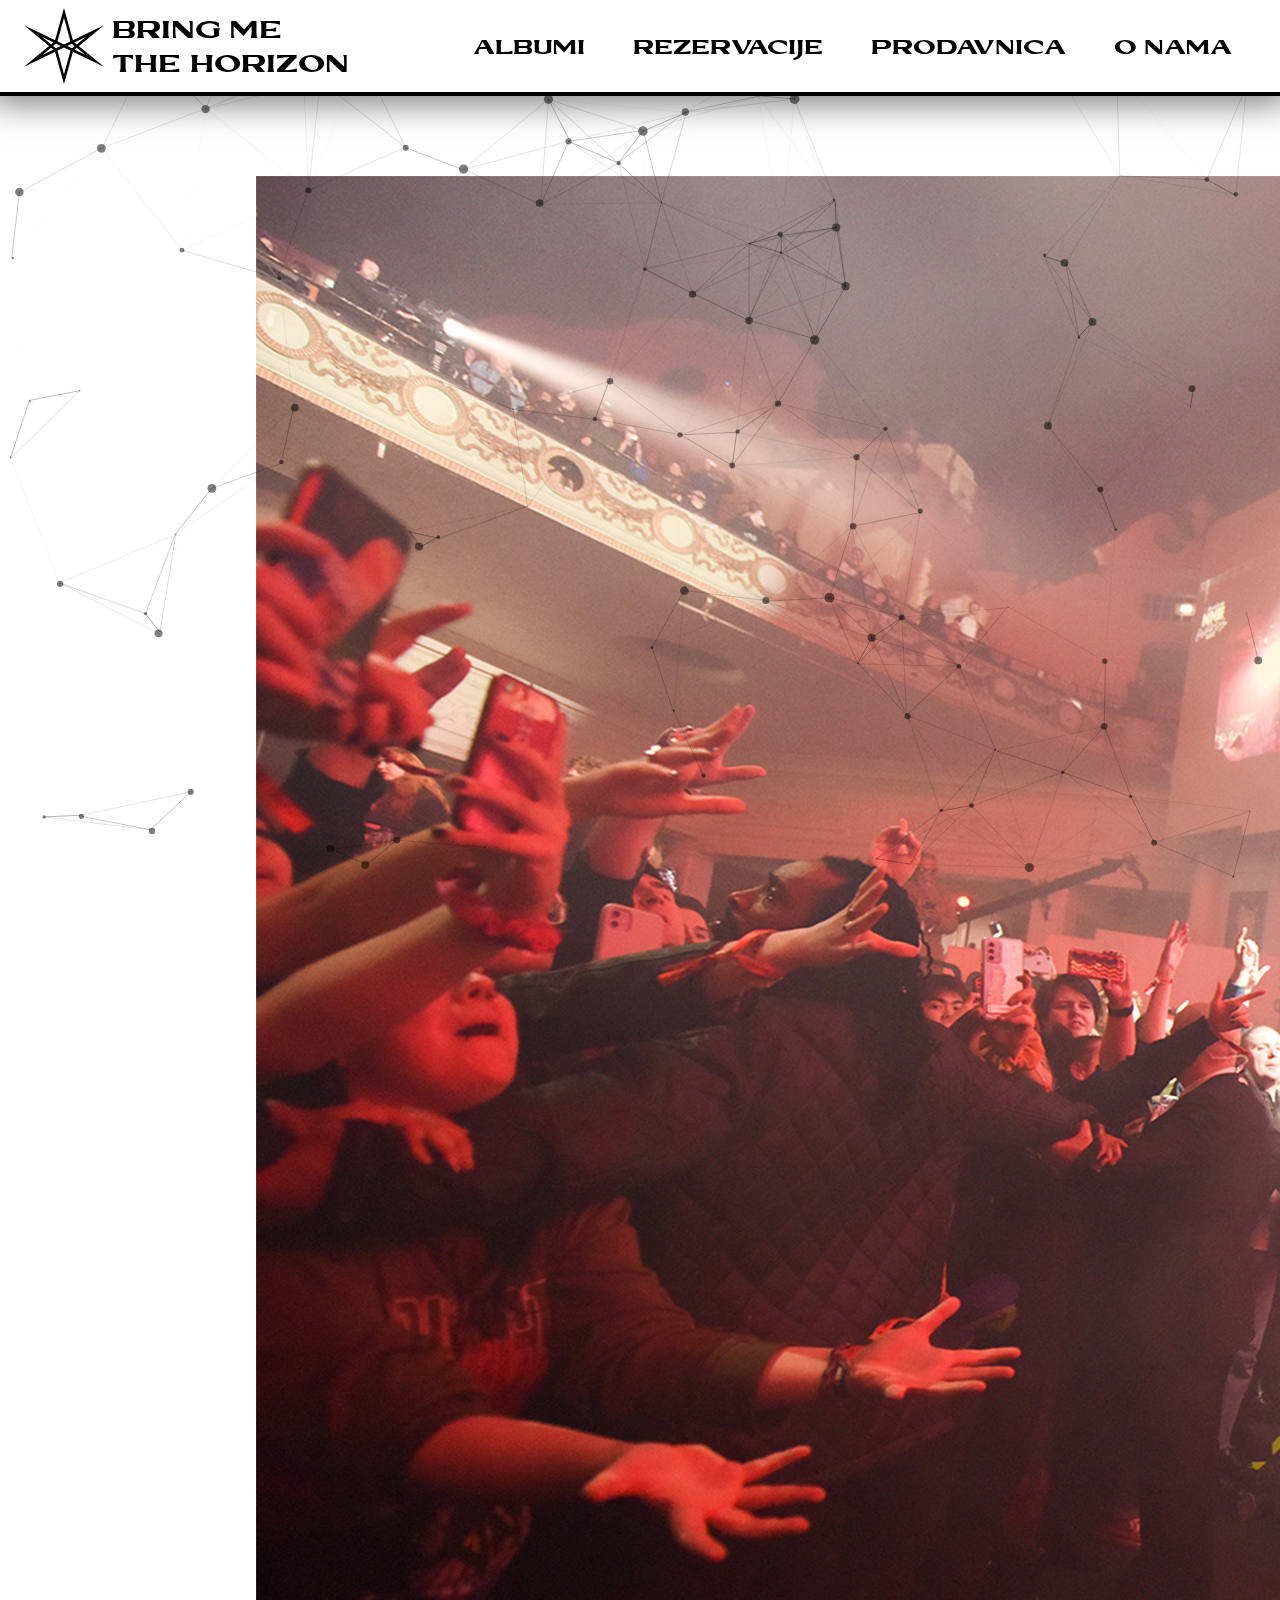
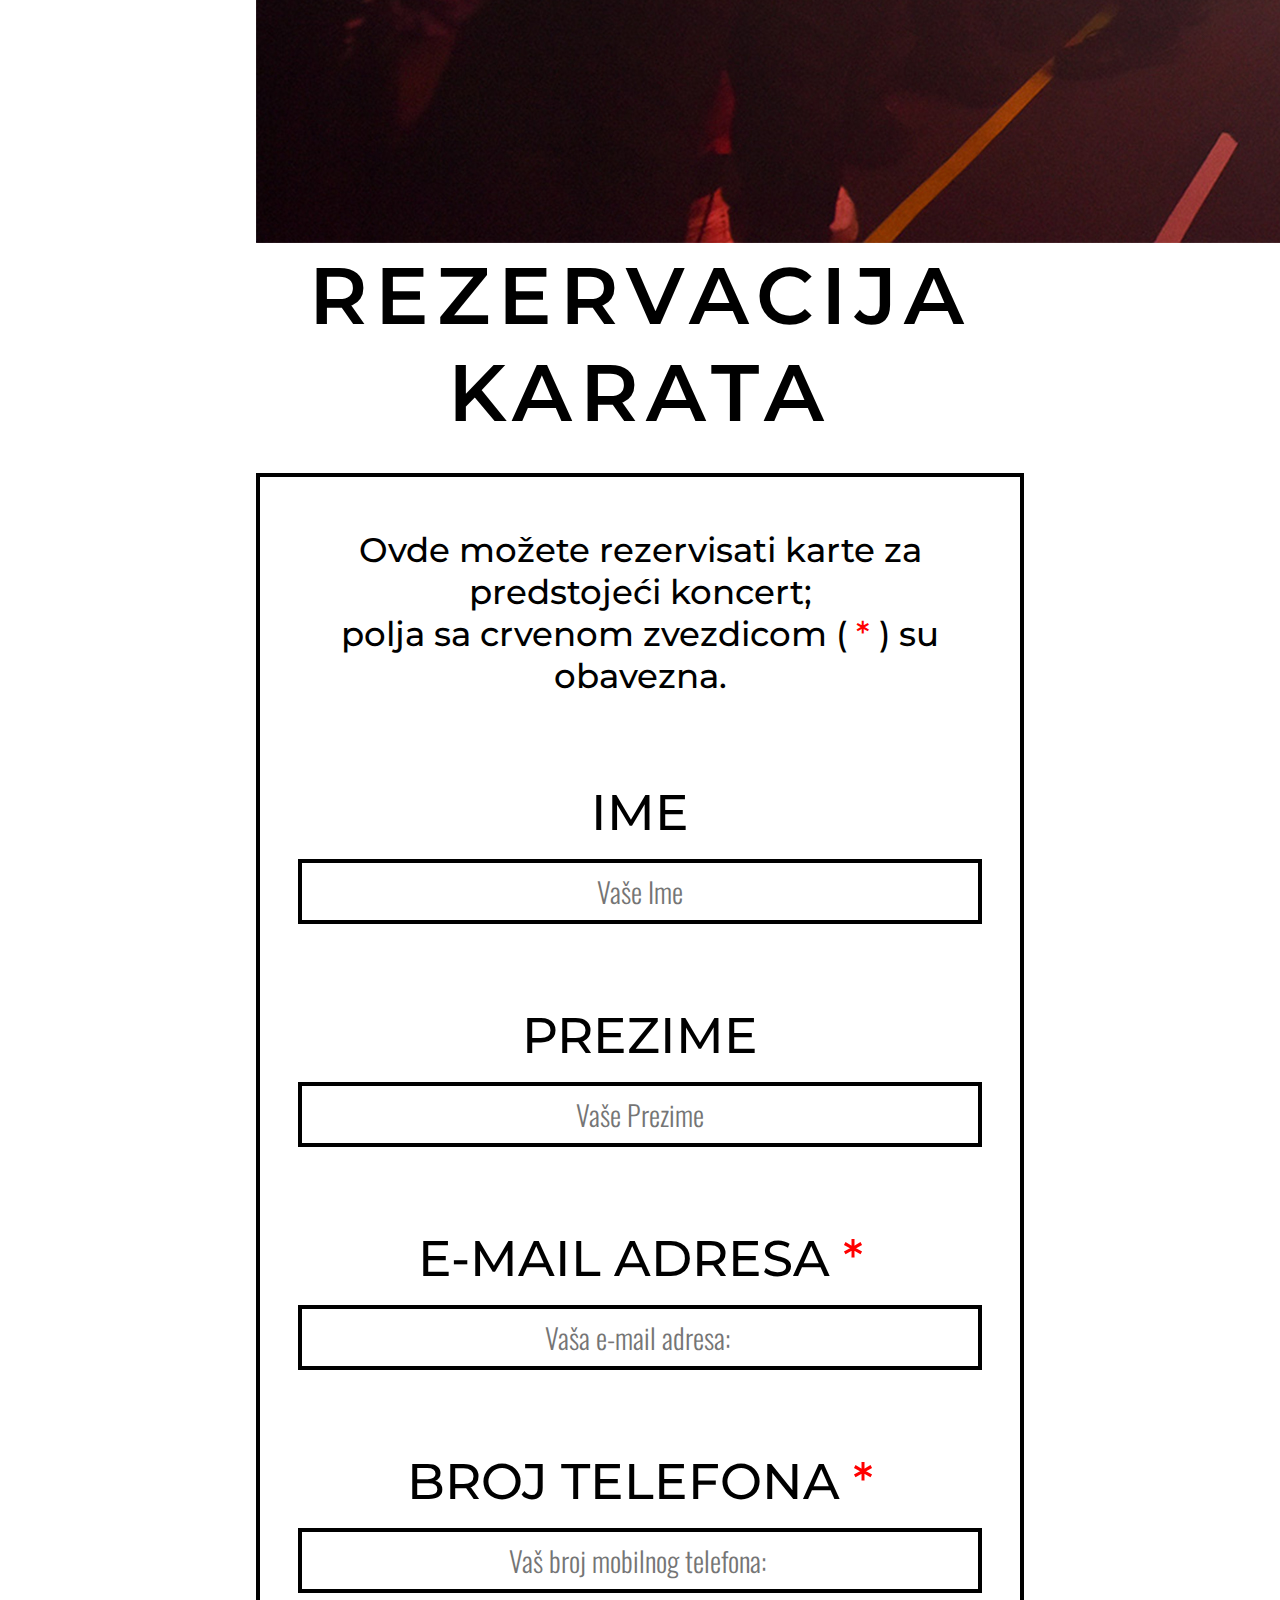
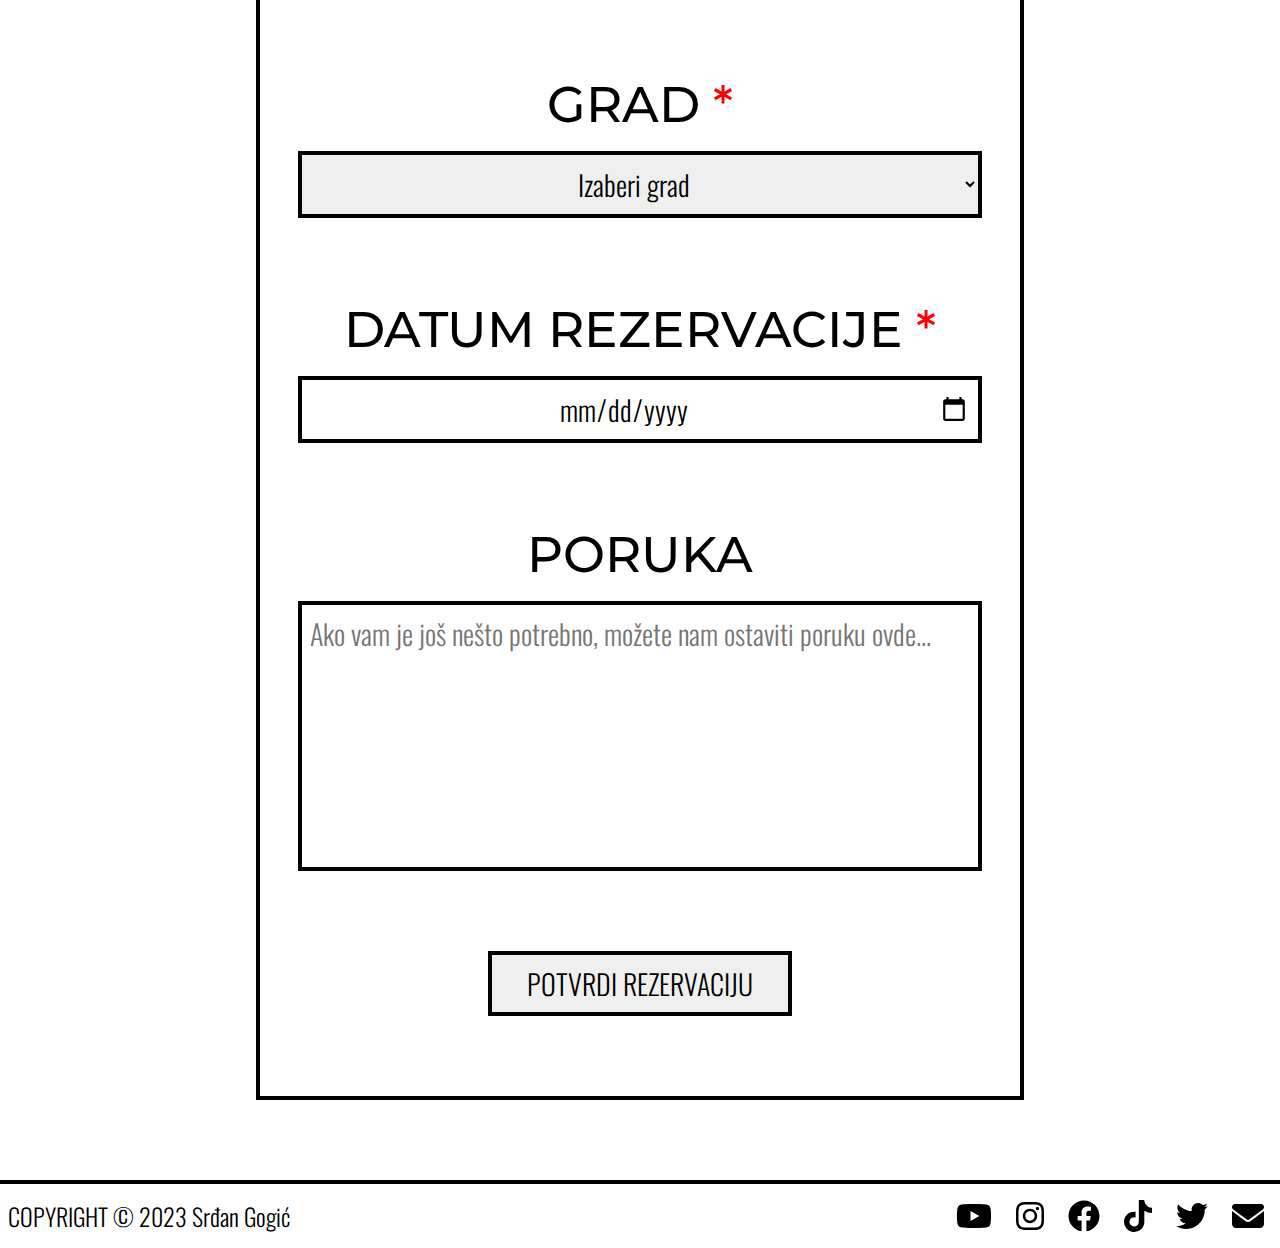
<file: backup/rezervacije.html>
<!DOCTYPE html>
<html lang="sr">
<head>
    <meta charset="UTF-8">
    <meta http-equiv="X-UA-Compatible" content="IE=edge">
    <meta name="viewport" content="width=device-width, initial-scale=1.0">
    <link rel="icon" href="../Slike/Ikonica.svg">
    <link rel="stylesheet" href="../Stilovi/stil.css">
    <link rel="preconnect" href="https://fonts.googleapis.com"><link rel="preconnect" href="https://fonts.gstatic.com" crossorigin><link href="https://fonts.googleapis.com/css2?family=Montserrat:wght@500&family=Oswald:wght@300&display=swap" rel="stylesheet">

    <link rel="stylesheet" href="../Stilovi/stil-rezervacije.css">
    <title>BMTH</title>
</head>
<body>
    <div class="idiDole">
    <div id="particles-js"></div>
    <header>
        <nav>
            <a class="nav-logo" href="../index.html">
                <svg id="logo" xmlns="http://www.w3.org/2000/svg" viewBox="0 0 909.85 865.54"><polyline points="454.79 432.77 104.79 601.92 362.95 388.08 454.79 56.26 546.63 388.38 804.79 601.92 454.79 432.77" style="fill:none;stroke:#000;stroke-miterlimit:10;stroke-width:30px"/><polyline points="454.79 432.77 104.79 263.61 362.95 477.4 454.79 809.28 546.63 477.15 804.79 263.61 454.79 432.77" style="fill:none;stroke:#000;stroke-miterlimit:10;stroke-width:30px"/></svg>
                <span>BRING ME THE HORIZON</span>
            </a>
            <ul class="nav-menu">
                <li class="nav-item">
                    <a href="albumi.html" class="nav-link highlight">ALBUMI</a>
                </li>
                <li class="nav-item">
                    <a href="rezervacije.html" class="nav-link highlight">REZERVACIJE</a>
                </li>
                <li class="nav-item">
                    <a href="prodavnica.html" class="nav-link highlight">PRODAVNICA</a>
                </li>
                <li class="nav-item">
                    <a href="oNama.html" class="nav-link highlight">O NAMA</a>
                </li>
            </ul>
            <div class="hamburger">
                <span class="bar"></span>
                <span class="bar"></span>
                <span class="bar"></span>
            </div>
        </nav>
    </header>
    <main>
        <section>
            <div class="section-gallery">
                <div class="gallery">
                    <img src="../Slike/BMTH_CONCERT_1.jpg" alt="Slika koncerta">
                </div>
            </div>
            <div class="section-form">    
                <h2>REZERVACIJA <br>KARATA</h2>
                <form>
                <h3>Ovde možete rezervisati karte za predstojeći koncert; <br>polja sa crvenom zvezdicom (<span> * </span>) su obavezna. </h3>
                <label for="ime" id="selektujME">Ime</label>
                <input name="ime" id="ime" type="text" placeholder="Vaše Ime">

                <label for="prezime">Prezime</label>
                <input name="prezime" id="prezime" type="text" placeholder="Vaše Prezime">

                <label for="email-adresa">e-mail adresa <span>*</span></label>
                <input name="email-adresa" id="email-adresa" type="email" placeholder="Vaša e-mail adresa: " required>

                <label for="telefon">Broj telefona <span>*</span></label>
                <input name="telefon" id="telefon" type="tel" placeholder="Vaš broj mobilnog telefona: " required>

                <label for="grad">Grad <span>*</span></label>
                <select name="grad" id="grad" required>
                    <option value="">Izaberi grad</option>
                    <option value="ns">Novi Sad</option>
                    <option value="su">Subotica</option>
                    <option value="bg">Beograd</option>
                </select>

                <label for="datum">Datum rezervacije <span>*</span></label>
                <input name="datum" id="datum" type="date" min="2023-07-06" max="2023-07-09" required>

                <label for="poruka">Poruka</label>
                <textarea name="poruka" id="poruka" rows="6" placeholder="Ako vam je još nešto potrebno, možete nam ostaviti poruku ovde..."></textarea>

                <input type="submit" value="Potvrdi rezervaciju">
                </form>
            </div>
        </section>
    </main>
    <footer>
        <ul class="foot-list">
            <li class="foot-item">
                <span>COPYRIGHT &#169; 2023 Srđan Gogić</span>
            </li>
            <li class="foot-item">
                <a href="https://www.youtube.com/channel/UCAayZDDj3uom0QpSJiwLoUw" target="_blank"><svg xmlns="http://www.w3.org/2000/svg" viewBox="0 0 576 512"><!--! Font Awesome Pro 6.2.1 by @fontawesome - https://fontawesome.com License - https://fontawesome.com/license (Commercial License) Copyright 2022 Fonticons, Inc. --><path d="M549.655 124.083c-6.281-23.65-24.787-42.276-48.284-48.597C458.781 64 288 64 288 64S117.22 64 74.629 75.486c-23.497 6.322-42.003 24.947-48.284 48.597-11.412 42.867-11.412 132.305-11.412 132.305s0 89.438 11.412 132.305c6.281 23.65 24.787 41.5 48.284 47.821C117.22 448 288 448 288 448s170.78 0 213.371-11.486c23.497-6.321 42.003-24.171 48.284-47.821 11.412-42.867 11.412-132.305 11.412-132.305s0-89.438-11.412-132.305zm-317.51 213.508V175.185l142.739 81.205-142.739 81.201z"/></svg></a>
            </li>
            <li class="foot-item">
                <a href="https://www.instagram.com/bringmethehorizon/" target="_blank"><svg xmlns="http://www.w3.org/2000/svg" viewBox="0 0 448 512"><!--! Font Awesome Pro 6.2.1 by @fontawesome - https://fontawesome.com License - https://fontawesome.com/license (Commercial License) Copyright 2022 Fonticons, Inc. --><path d="M224.1 141c-63.6 0-114.9 51.3-114.9 114.9s51.3 114.9 114.9 114.9S339 319.5 339 255.9 287.7 141 224.1 141zm0 189.6c-41.1 0-74.7-33.5-74.7-74.7s33.5-74.7 74.7-74.7 74.7 33.5 74.7 74.7-33.6 74.7-74.7 74.7zm146.4-194.3c0 14.9-12 26.8-26.8 26.8-14.9 0-26.8-12-26.8-26.8s12-26.8 26.8-26.8 26.8 12 26.8 26.8zm76.1 27.2c-1.7-35.9-9.9-67.7-36.2-93.9-26.2-26.2-58-34.4-93.9-36.2-37-2.1-147.9-2.1-184.9 0-35.8 1.7-67.6 9.9-93.9 36.1s-34.4 58-36.2 93.9c-2.1 37-2.1 147.9 0 184.9 1.7 35.9 9.9 67.7 36.2 93.9s58 34.4 93.9 36.2c37 2.1 147.9 2.1 184.9 0 35.9-1.7 67.7-9.9 93.9-36.2 26.2-26.2 34.4-58 36.2-93.9 2.1-37 2.1-147.8 0-184.8zM398.8 388c-7.8 19.6-22.9 34.7-42.6 42.6-29.5 11.7-99.5 9-132.1 9s-102.7 2.6-132.1-9c-19.6-7.8-34.7-22.9-42.6-42.6-11.7-29.5-9-99.5-9-132.1s-2.6-102.7 9-132.1c7.8-19.6 22.9-34.7 42.6-42.6 29.5-11.7 99.5-9 132.1-9s102.7-2.6 132.1 9c19.6 7.8 34.7 22.9 42.6 42.6 11.7 29.5 9 99.5 9 132.1s2.7 102.7-9 132.1z"/></svg></a>
            </li>
            <li class="foot-item">
                <a href="https://www.facebook.com/bmthofficial/" target="_blank"><svg xmlns="http://www.w3.org/2000/svg" viewBox="0 0 512 512"><!--! Font Awesome Pro 6.2.1 by @fontawesome - https://fontawesome.com License - https://fontawesome.com/license (Commercial License) Copyright 2022 Fonticons, Inc. --><path d="M504 256C504 119 393 8 256 8S8 119 8 256c0 123.78 90.69 226.38 209.25 245V327.69h-63V256h63v-54.64c0-62.15 37-96.48 93.67-96.48 27.14 0 55.52 4.84 55.52 4.84v61h-31.28c-30.8 0-40.41 19.12-40.41 38.73V256h68.78l-11 71.69h-57.78V501C413.31 482.38 504 379.78 504 256z"/></svg></a>
            </li>
            <li class="foot-item">
                <a href="https://www.tiktok.com/@officialbmth" target="_blank"><svg xmlns="http://www.w3.org/2000/svg" viewBox="0 0 448 512"><!--! Font Awesome Pro 6.2.1 by @fontawesome - https://fontawesome.com License - https://fontawesome.com/license (Commercial License) Copyright 2022 Fonticons, Inc. --><path d="M448,209.91a210.06,210.06,0,0,1-122.77-39.25V349.38A162.55,162.55,0,1,1,185,188.31V278.2a74.62,74.62,0,1,0,52.23,71.18V0l88,0a121.18,121.18,0,0,0,1.86,22.17h0A122.18,122.18,0,0,0,381,102.39a121.43,121.43,0,0,0,67,20.14Z"/></svg></a>
            </li>
            <li class="foot-item">
                <a href="https://twitter.com/bmthofficial" target="_blank"><svg xmlns="http://www.w3.org/2000/svg" viewBox="0 0 512 512"><!--! Font Awesome Pro 6.2.1 by @fontawesome - https://fontawesome.com License - https://fontawesome.com/license (Commercial License) Copyright 2022 Fonticons, Inc. --><path d="M459.37 151.716c.325 4.548.325 9.097.325 13.645 0 138.72-105.583 298.558-298.558 298.558-59.452 0-114.68-17.219-161.137-47.106 8.447.974 16.568 1.299 25.34 1.299 49.055 0 94.213-16.568 130.274-44.832-46.132-.975-84.792-31.188-98.112-72.772 6.498.974 12.995 1.624 19.818 1.624 9.421 0 18.843-1.3 27.614-3.573-48.081-9.747-84.143-51.98-84.143-102.985v-1.299c13.969 7.797 30.214 12.67 47.431 13.319-28.264-18.843-46.781-51.005-46.781-87.391 0-19.492 5.197-37.36 14.294-52.954 51.655 63.675 129.3 105.258 216.365 109.807-1.624-7.797-2.599-15.918-2.599-24.04 0-57.828 46.782-104.934 104.934-104.934 30.213 0 57.502 12.67 76.67 33.137 23.715-4.548 46.456-13.32 66.599-25.34-7.798 24.366-24.366 44.833-46.132 57.827 21.117-2.273 41.584-8.122 60.426-16.243-14.292 20.791-32.161 39.308-52.628 54.253z"/></svg></a>
            </li>
            <li class="foot-item">
                <a href="mailto:paulryan@theagencygroup.com" target="_blank"><svg xmlns="http://www.w3.org/2000/svg" viewBox="0 0 512 512"><!--! Font Awesome Pro 6.2.1 by @fontawesome - https://fontawesome.com License - https://fontawesome.com/license (Commercial License) Copyright 2022 Fonticons, Inc. --><path d="M48 64C21.5 64 0 85.5 0 112c0 15.1 7.1 29.3 19.2 38.4L236.8 313.6c11.4 8.5 27 8.5 38.4 0L492.8 150.4c12.1-9.1 19.2-23.3 19.2-38.4c0-26.5-21.5-48-48-48H48zM0 176V384c0 35.3 28.7 64 64 64H448c35.3 0 64-28.7 64-64V176L294.4 339.2c-22.8 17.1-54 17.1-76.8 0L0 176z"/></svg></a>
            </li>
        </ul>
    </footer>
    <script src="../Skripte/hamburger.js"></script>
    <script src="../Skripte/particles.js"></script>
    <script src="../Skripte/app.js"></script>
    </div>
</body>
</html>
</file>
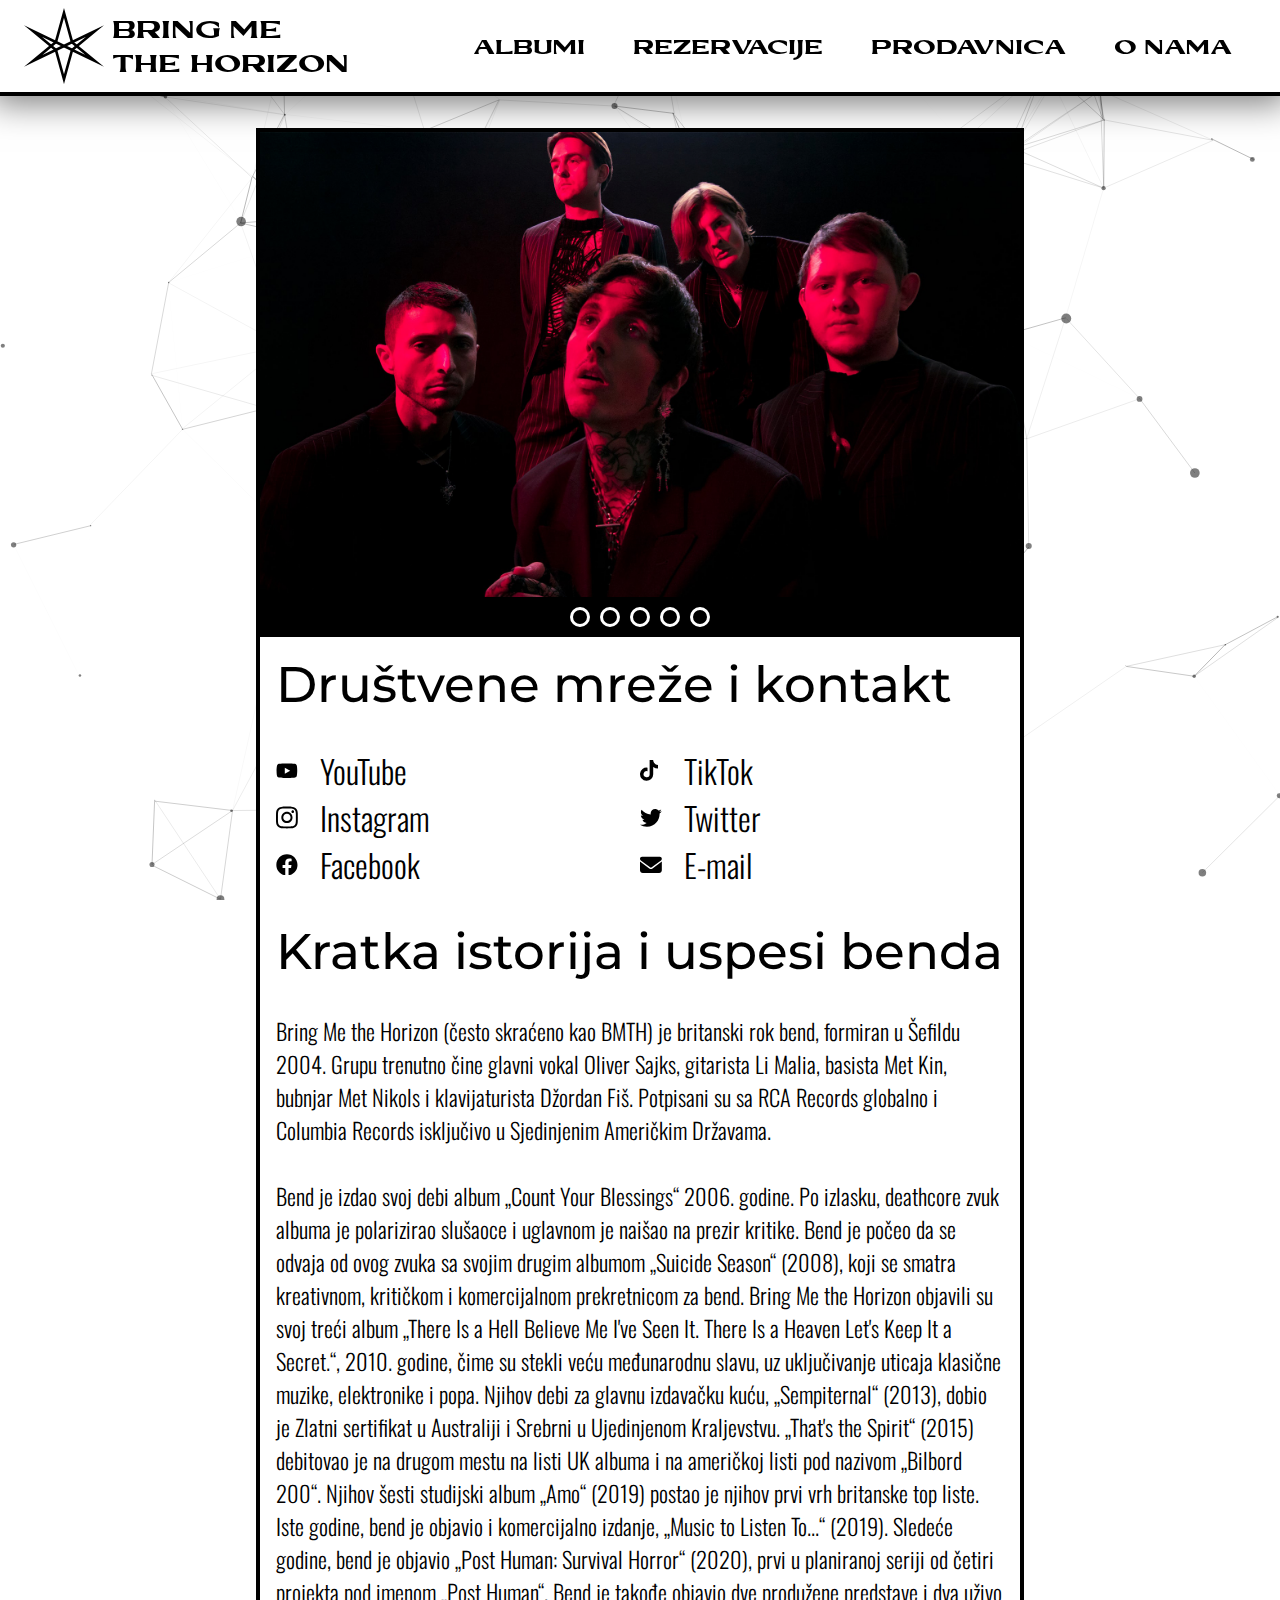
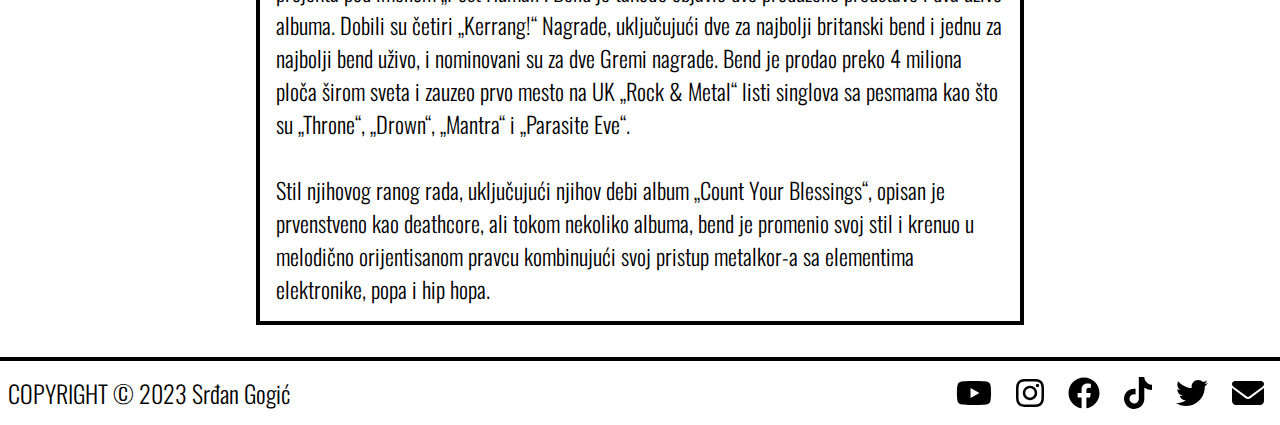
<file: Stranice/oNama.html>
<!DOCTYPE html>
<html lang="sr">
<head>
    <meta charset="UTF-8">
    <meta http-equiv="X-UA-Compatible" content="IE=edge">
    <meta name="viewport" content="width=device-width, initial-scale=1.0">
    <link rel="icon" href="../Slike/Ikonica.svg">
    <link rel="stylesheet" href="../Stilovi/stil.css">
    <link rel="preconnect" href="https://fonts.googleapis.com"><link rel="preconnect" href="https://fonts.gstatic.com" crossorigin><link href="https://fonts.googleapis.com/css2?family=Montserrat:wght@500&family=Oswald:wght@300&display=swap" rel="stylesheet">

    <link rel="stylesheet" href="../Stilovi/stil-oNama.css">
    <title>BMTH</title>
</head>
<body>
    <div class="idiDole">
    <div id="particles-js"></div>
    <header>
        <nav>
            <a class="nav-logo" href="../index.html">
                <svg id="logo" xmlns="http://www.w3.org/2000/svg" viewBox="0 0 909.85 865.54"><polyline points="454.79 432.77 104.79 601.92 362.95 388.08 454.79 56.26 546.63 388.38 804.79 601.92 454.79 432.77" style="fill:none;stroke:#000;stroke-miterlimit:10;stroke-width:30px"/><polyline points="454.79 432.77 104.79 263.61 362.95 477.4 454.79 809.28 546.63 477.15 804.79 263.61 454.79 432.77" style="fill:none;stroke:#000;stroke-miterlimit:10;stroke-width:30px"/></svg>
                <span>BRING ME THE HORIZON</span>
            </a>
            <ul class="nav-menu">
                <li class="nav-item">
                    <a href="albumi.html" class="nav-link highlight">ALBUMI</a>
                </li>
                <li class="nav-item">
                    <a href="rezervacije.html" class="nav-link highlight">REZERVACIJE</a>
                </li>
                <li class="nav-item">
                    <a href="prodavnica.html" class="nav-link highlight">PRODAVNICA</a>
                </li>
                <li class="nav-item">
                    <a href="oNama.html" class="nav-link highlight">O NAMA</a>
                </li>
            </ul>
            <div class="hamburger">
                <span class="bar"></span>
                <span class="bar"></span>
                <span class="bar"></span>
            </div>
        </nav>
    </header>
    <main>
        <section>
            <div class="wrapper-section">
                <div class="wrapper-img">
                    <div class="slider">
                        <div class="images">
                            <input type="radio" name="slide" id="img1" checked>
                            <input type="radio" name="slide" id="img2">
                            <input type="radio" name="slide" id="img3">
                            <input type="radio" name="slide" id="img4">
                            <input type="radio" name="slide" id="img5">
                
                            <img src="../Slike/Slike_za_Slajder/oNama1.jpg" class="m1" alt="img1">
                            <img src="../Slike/Slike_za_Slajder/oNama2.jpg" class="m2" alt="img2">
                            <img src="../Slike/Slike_za_Slajder/oNama3.jpg" class="m3" alt="img3">
                            <img src="../Slike/Slike_za_Slajder/oNama4.jpg" class="m4" alt="img4">
                            <img src="../Slike/Slike_za_Slajder/oNama5.jpg" class="m5" alt="img5">
                        </div>
                        <div class="dots">
                        <label for="img1"></label>
                        <label for="img2"></label>
                        <label for="img3"></label>
                        <label for="img4"></label>
                        <label for="img5"></label>
                        </div>
                    </div>
                </div>
                <div class="wrapper-article">
                    <article>
                        <h3>Društvene mreže i kontakt</h3>

                        <div class="social-wrapper">
                            
                            <div class="ikonice-row-1">
                                <a href="https://www.youtube.com/channel/UCAayZDDj3uom0QpSJiwLoUw" target="_blank" class="kontakt-ikonica"><svg xmlns="http://www.w3.org/2000/svg" viewBox="0 0 576 512"><!--! Font Awesome Pro 6.2.1 by @fontawesome - https://fontawesome.com License - https://fontawesome.com/license (Commercial License) Copyright 2022 Fonticons, Inc. --><path d="M549.655 124.083c-6.281-23.65-24.787-42.276-48.284-48.597C458.781 64 288 64 288 64S117.22 64 74.629 75.486c-23.497 6.322-42.003 24.947-48.284 48.597-11.412 42.867-11.412 132.305-11.412 132.305s0 89.438 11.412 132.305c6.281 23.65 24.787 41.5 48.284 47.821C117.22 448 288 448 288 448s170.78 0 213.371-11.486c23.497-6.321 42.003-24.171 48.284-47.821 11.412-42.867 11.412-132.305 11.412-132.305s0-89.438-11.412-132.305zm-317.51 213.508V175.185l142.739 81.205-142.739 81.201z"/></svg><p>YouTube</p></a>
                            
                                <a href="https://www.instagram.com/bringmethehorizon/" target="_blank" class="kontakt-ikonica"><svg xmlns="http://www.w3.org/2000/svg" viewBox="0 0 448 512"><!--! Font Awesome Pro 6.2.1 by @fontawesome - https://fontawesome.com License - https://fontawesome.com/license (Commercial License) Copyright 2022 Fonticons, Inc. --><path d="M224.1 141c-63.6 0-114.9 51.3-114.9 114.9s51.3 114.9 114.9 114.9S339 319.5 339 255.9 287.7 141 224.1 141zm0 189.6c-41.1 0-74.7-33.5-74.7-74.7s33.5-74.7 74.7-74.7 74.7 33.5 74.7 74.7-33.6 74.7-74.7 74.7zm146.4-194.3c0 14.9-12 26.8-26.8 26.8-14.9 0-26.8-12-26.8-26.8s12-26.8 26.8-26.8 26.8 12 26.8 26.8zm76.1 27.2c-1.7-35.9-9.9-67.7-36.2-93.9-26.2-26.2-58-34.4-93.9-36.2-37-2.1-147.9-2.1-184.9 0-35.8 1.7-67.6 9.9-93.9 36.1s-34.4 58-36.2 93.9c-2.1 37-2.1 147.9 0 184.9 1.7 35.9 9.9 67.7 36.2 93.9s58 34.4 93.9 36.2c37 2.1 147.9 2.1 184.9 0 35.9-1.7 67.7-9.9 93.9-36.2 26.2-26.2 34.4-58 36.2-93.9 2.1-37 2.1-147.8 0-184.8zM398.8 388c-7.8 19.6-22.9 34.7-42.6 42.6-29.5 11.7-99.5 9-132.1 9s-102.7 2.6-132.1-9c-19.6-7.8-34.7-22.9-42.6-42.6-11.7-29.5-9-99.5-9-132.1s-2.6-102.7 9-132.1c7.8-19.6 22.9-34.7 42.6-42.6 29.5-11.7 99.5-9 132.1-9s102.7-2.6 132.1 9c19.6 7.8 34.7 22.9 42.6 42.6 11.7 29.5 9 99.5 9 132.1s2.7 102.7-9 132.1z"/></svg><p>Instagram</p></a>

                                <a href="https://www.facebook.com/bmthofficial/" target="_blank" class="kontakt-ikonica"><svg xmlns="http://www.w3.org/2000/svg" viewBox="0 0 512 512"><!--! Font Awesome Pro 6.2.1 by @fontawesome - https://fontawesome.com License - https://fontawesome.com/license (Commercial License) Copyright 2022 Fonticons, Inc. --><path d="M504 256C504 119 393 8 256 8S8 119 8 256c0 123.78 90.69 226.38 209.25 245V327.69h-63V256h63v-54.64c0-62.15 37-96.48 93.67-96.48 27.14 0 55.52 4.84 55.52 4.84v61h-31.28c-30.8 0-40.41 19.12-40.41 38.73V256h68.78l-11 71.69h-57.78V501C413.31 482.38 504 379.78 504 256z"/></svg><p>Facebook</p></a>
                            </div>

                            <div class="ikonice-row-2">
                                <a href="https://www.tiktok.com/@officialbmth" target="_blank" class="kontakt-ikonica"><svg id="tiktok-ikonica" xmlns="http://www.w3.org/2000/svg" viewBox="0 0 448 512"><!--! Font Awesome Pro 6.2.1 by @fontawesome - https://fontawesome.com License - https://fontawesome.com/license (Commercial License) Copyright 2022 Fonticons, Inc. --><path d="M448,209.91a210.06,210.06,0,0,1-122.77-39.25V349.38A162.55,162.55,0,1,1,185,188.31V278.2a74.62,74.62,0,1,0,52.23,71.18V0l88,0a121.18,121.18,0,0,0,1.86,22.17h0A122.18,122.18,0,0,0,381,102.39a121.43,121.43,0,0,0,67,20.14Z"/></svg><p id="tiktok-teks">TikTok</p></a>

                                <a href="https://twitter.com/bmthofficial" target="_blank" class="kontakt-ikonica"><svg xmlns="http://www.w3.org/2000/svg" viewBox="0 0 512 512"><!--! Font Awesome Pro 6.2.1 by @fontawesome - https://fontawesome.com License - https://fontawesome.com/license (Commercial License) Copyright 2022 Fonticons, Inc. --><path d="M459.37 151.716c.325 4.548.325 9.097.325 13.645 0 138.72-105.583 298.558-298.558 298.558-59.452 0-114.68-17.219-161.137-47.106 8.447.974 16.568 1.299 25.34 1.299 49.055 0 94.213-16.568 130.274-44.832-46.132-.975-84.792-31.188-98.112-72.772 6.498.974 12.995 1.624 19.818 1.624 9.421 0 18.843-1.3 27.614-3.573-48.081-9.747-84.143-51.98-84.143-102.985v-1.299c13.969 7.797 30.214 12.67 47.431 13.319-28.264-18.843-46.781-51.005-46.781-87.391 0-19.492 5.197-37.36 14.294-52.954 51.655 63.675 129.3 105.258 216.365 109.807-1.624-7.797-2.599-15.918-2.599-24.04 0-57.828 46.782-104.934 104.934-104.934 30.213 0 57.502 12.67 76.67 33.137 23.715-4.548 46.456-13.32 66.599-25.34-7.798 24.366-24.366 44.833-46.132 57.827 21.117-2.273 41.584-8.122 60.426-16.243-14.292 20.791-32.161 39.308-52.628 54.253z"/></svg><p>Twitter</p></a>

                                <a href="mailto:paulryan@theagencygroup.com" target="_blank" class="kontakt-ikonica"><svg xmlns="http://www.w3.org/2000/svg" viewBox="0 0 512 512"><!--! Font Awesome Pro 6.2.1 by @fontawesome - https://fontawesome.com License - https://fontawesome.com/license (Commercial License) Copyright 2022 Fonticons, Inc. --><path d="M48 64C21.5 64 0 85.5 0 112c0 15.1 7.1 29.3 19.2 38.4L236.8 313.6c11.4 8.5 27 8.5 38.4 0L492.8 150.4c12.1-9.1 19.2-23.3 19.2-38.4c0-26.5-21.5-48-48-48H48zM0 176V384c0 35.3 28.7 64 64 64H448c35.3 0 64-28.7 64-64V176L294.4 339.2c-22.8 17.1-54 17.1-76.8 0L0 176z"/></svg><p>E-mail</p></a>
                            </div>
                            
                        </div>

                        <h3>Kratka istorija i uspesi benda</h3>
                        <p>
                            Bring Me the Horizon (često skraćeno kao BMTH) je britanski rok bend, formiran u Šefildu 2004. Grupu trenutno čine glavni vokal Oliver Sajks, gitarista Li Malia, basista Met Kin, bubnjar Met Nikols i klavijaturista Džordan Fiš. Potpisani su sa RCA Records globalno i Columbia Records isključivo u Sjedinjenim Američkim Državama. 
                            <br><br>
                            Bend je izdao svoj debi album „Count Your Blessings“ 2006. godine. Po izlasku, deathcore zvuk albuma je polarizirao slušaoce i uglavnom je naišao na prezir kritike. Bend je počeo da se odvaja od ovog zvuka sa svojim drugim albumom „Suicide Season“ (2008), koji se smatra kreativnom, kritičkom i komercijalnom prekretnicom za bend. Bring Me the Horizon objavili su svoj treći album „There Is a Hell Believe Me I've Seen It. There Is a Heaven Let's Keep It a Secret.“, 2010. godine, čime su stekli veću međunarodnu slavu, uz uključivanje uticaja klasične muzike, elektronike i popa. Njihov debi za glavnu izdavačku kuću, „Sempiternal“ (2013), dobio je Zlatni sertifikat u Australiji i Srebrni u Ujedinjenom Kraljevstvu. „That's the Spirit“ (2015) debitovao je na drugom mestu na listi UK albuma i na američkoj listi  pod nazivom „Bilbord 200“. Njihov šesti studijski album „Amo“ (2019) postao je njihov prvi vrh britanske top liste. Iste godine, bend je objavio i komercijalno izdanje, „Music to Listen To...“ (2019). Sledeće godine, bend je objavio „Post Human: Survival Horror“ (2020), prvi u planiranoj seriji od četiri projekta pod imenom „Post Human“. Bend je takođe objavio dve produžene predstave i dva uživo albuma. Dobili su četiri „Kerrang!“ Nagrade, uključujući dve za najbolji britanski bend i jednu za najbolji bend uživo, i nominovani su za dve Gremi nagrade. Bend je prodao preko 4 miliona ploča širom sveta i zauzeo prvo mesto na UK „Rock & Metal“ listi singlova sa pesmama kao što su „Throne“, „Drown“, „Mantra“ i „Parasite Eve“. 
                            <br><br>
                            Stil njihovog ranog rada, uključujući njihov debi album „Count Your Blessings“, opisan je prvenstveno kao deathcore, ali tokom nekoliko albuma, bend je promenio svoj stil i krenuo u melodično orijentisanom pravcu kombinujući svoj pristup metalkor-a sa elementima elektronike, popa i hip hopa.
                        </p>
                    </article>
                </div>
            </div>
        </section>
    </main>
    <footer>
        <ul class="foot-list">
            <li class="foot-item">
                <span>COPYRIGHT &#169; 2023 Srđan Gogić</span>
            </li>
            <li class="foot-item">
                <a href="https://www.youtube.com/channel/UCAayZDDj3uom0QpSJiwLoUw" target="_blank"><svg xmlns="http://www.w3.org/2000/svg" viewBox="0 0 576 512"><!--! Font Awesome Pro 6.2.1 by @fontawesome - https://fontawesome.com License - https://fontawesome.com/license (Commercial License) Copyright 2022 Fonticons, Inc. --><path d="M549.655 124.083c-6.281-23.65-24.787-42.276-48.284-48.597C458.781 64 288 64 288 64S117.22 64 74.629 75.486c-23.497 6.322-42.003 24.947-48.284 48.597-11.412 42.867-11.412 132.305-11.412 132.305s0 89.438 11.412 132.305c6.281 23.65 24.787 41.5 48.284 47.821C117.22 448 288 448 288 448s170.78 0 213.371-11.486c23.497-6.321 42.003-24.171 48.284-47.821 11.412-42.867 11.412-132.305 11.412-132.305s0-89.438-11.412-132.305zm-317.51 213.508V175.185l142.739 81.205-142.739 81.201z"/></svg></a>
            </li>
            <li class="foot-item">
                <a href="https://www.instagram.com/bringmethehorizon/" target="_blank"><svg xmlns="http://www.w3.org/2000/svg" viewBox="0 0 448 512"><!--! Font Awesome Pro 6.2.1 by @fontawesome - https://fontawesome.com License - https://fontawesome.com/license (Commercial License) Copyright 2022 Fonticons, Inc. --><path d="M224.1 141c-63.6 0-114.9 51.3-114.9 114.9s51.3 114.9 114.9 114.9S339 319.5 339 255.9 287.7 141 224.1 141zm0 189.6c-41.1 0-74.7-33.5-74.7-74.7s33.5-74.7 74.7-74.7 74.7 33.5 74.7 74.7-33.6 74.7-74.7 74.7zm146.4-194.3c0 14.9-12 26.8-26.8 26.8-14.9 0-26.8-12-26.8-26.8s12-26.8 26.8-26.8 26.8 12 26.8 26.8zm76.1 27.2c-1.7-35.9-9.9-67.7-36.2-93.9-26.2-26.2-58-34.4-93.9-36.2-37-2.1-147.9-2.1-184.9 0-35.8 1.7-67.6 9.9-93.9 36.1s-34.4 58-36.2 93.9c-2.1 37-2.1 147.9 0 184.9 1.7 35.9 9.9 67.7 36.2 93.9s58 34.4 93.9 36.2c37 2.1 147.9 2.1 184.9 0 35.9-1.7 67.7-9.9 93.9-36.2 26.2-26.2 34.4-58 36.2-93.9 2.1-37 2.1-147.8 0-184.8zM398.8 388c-7.8 19.6-22.9 34.7-42.6 42.6-29.5 11.7-99.5 9-132.1 9s-102.7 2.6-132.1-9c-19.6-7.8-34.7-22.9-42.6-42.6-11.7-29.5-9-99.5-9-132.1s-2.6-102.7 9-132.1c7.8-19.6 22.9-34.7 42.6-42.6 29.5-11.7 99.5-9 132.1-9s102.7-2.6 132.1 9c19.6 7.8 34.7 22.9 42.6 42.6 11.7 29.5 9 99.5 9 132.1s2.7 102.7-9 132.1z"/></svg></a>
            </li>
            <li class="foot-item">
                <a href="https://www.facebook.com/bmthofficial/" target="_blank"><svg xmlns="http://www.w3.org/2000/svg" viewBox="0 0 512 512"><!--! Font Awesome Pro 6.2.1 by @fontawesome - https://fontawesome.com License - https://fontawesome.com/license (Commercial License) Copyright 2022 Fonticons, Inc. --><path d="M504 256C504 119 393 8 256 8S8 119 8 256c0 123.78 90.69 226.38 209.25 245V327.69h-63V256h63v-54.64c0-62.15 37-96.48 93.67-96.48 27.14 0 55.52 4.84 55.52 4.84v61h-31.28c-30.8 0-40.41 19.12-40.41 38.73V256h68.78l-11 71.69h-57.78V501C413.31 482.38 504 379.78 504 256z"/></svg></a>
            </li>
            <li class="foot-item">
                <a href="https://www.tiktok.com/@officialbmth" target="_blank"><svg xmlns="http://www.w3.org/2000/svg" viewBox="0 0 448 512"><!--! Font Awesome Pro 6.2.1 by @fontawesome - https://fontawesome.com License - https://fontawesome.com/license (Commercial License) Copyright 2022 Fonticons, Inc. --><path d="M448,209.91a210.06,210.06,0,0,1-122.77-39.25V349.38A162.55,162.55,0,1,1,185,188.31V278.2a74.62,74.62,0,1,0,52.23,71.18V0l88,0a121.18,121.18,0,0,0,1.86,22.17h0A122.18,122.18,0,0,0,381,102.39a121.43,121.43,0,0,0,67,20.14Z"/></svg></a>
            </li>
            <li class="foot-item">
                <a href="https://twitter.com/bmthofficial" target="_blank"><svg xmlns="http://www.w3.org/2000/svg" viewBox="0 0 512 512"><!--! Font Awesome Pro 6.2.1 by @fontawesome - https://fontawesome.com License - https://fontawesome.com/license (Commercial License) Copyright 2022 Fonticons, Inc. --><path d="M459.37 151.716c.325 4.548.325 9.097.325 13.645 0 138.72-105.583 298.558-298.558 298.558-59.452 0-114.68-17.219-161.137-47.106 8.447.974 16.568 1.299 25.34 1.299 49.055 0 94.213-16.568 130.274-44.832-46.132-.975-84.792-31.188-98.112-72.772 6.498.974 12.995 1.624 19.818 1.624 9.421 0 18.843-1.3 27.614-3.573-48.081-9.747-84.143-51.98-84.143-102.985v-1.299c13.969 7.797 30.214 12.67 47.431 13.319-28.264-18.843-46.781-51.005-46.781-87.391 0-19.492 5.197-37.36 14.294-52.954 51.655 63.675 129.3 105.258 216.365 109.807-1.624-7.797-2.599-15.918-2.599-24.04 0-57.828 46.782-104.934 104.934-104.934 30.213 0 57.502 12.67 76.67 33.137 23.715-4.548 46.456-13.32 66.599-25.34-7.798 24.366-24.366 44.833-46.132 57.827 21.117-2.273 41.584-8.122 60.426-16.243-14.292 20.791-32.161 39.308-52.628 54.253z"/></svg></a>
            </li>
            <li class="foot-item">
                <a href="mailto:paulryan@theagencygroup.com" target="_blank"><svg xmlns="http://www.w3.org/2000/svg" viewBox="0 0 512 512"><!--! Font Awesome Pro 6.2.1 by @fontawesome - https://fontawesome.com License - https://fontawesome.com/license (Commercial License) Copyright 2022 Fonticons, Inc. --><path d="M48 64C21.5 64 0 85.5 0 112c0 15.1 7.1 29.3 19.2 38.4L236.8 313.6c11.4 8.5 27 8.5 38.4 0L492.8 150.4c12.1-9.1 19.2-23.3 19.2-38.4c0-26.5-21.5-48-48-48H48zM0 176V384c0 35.3 28.7 64 64 64H448c35.3 0 64-28.7 64-64V176L294.4 339.2c-22.8 17.1-54 17.1-76.8 0L0 176z"/></svg></a>
            </li>
        </ul>
    </footer>
    <script src="../Skripte/hamburger.js"></script>
    <script src="../Skripte/particles.js"></script>
    <script src="../Skripte/app.js"></script>
    </div>
</body>
</html>
</file>
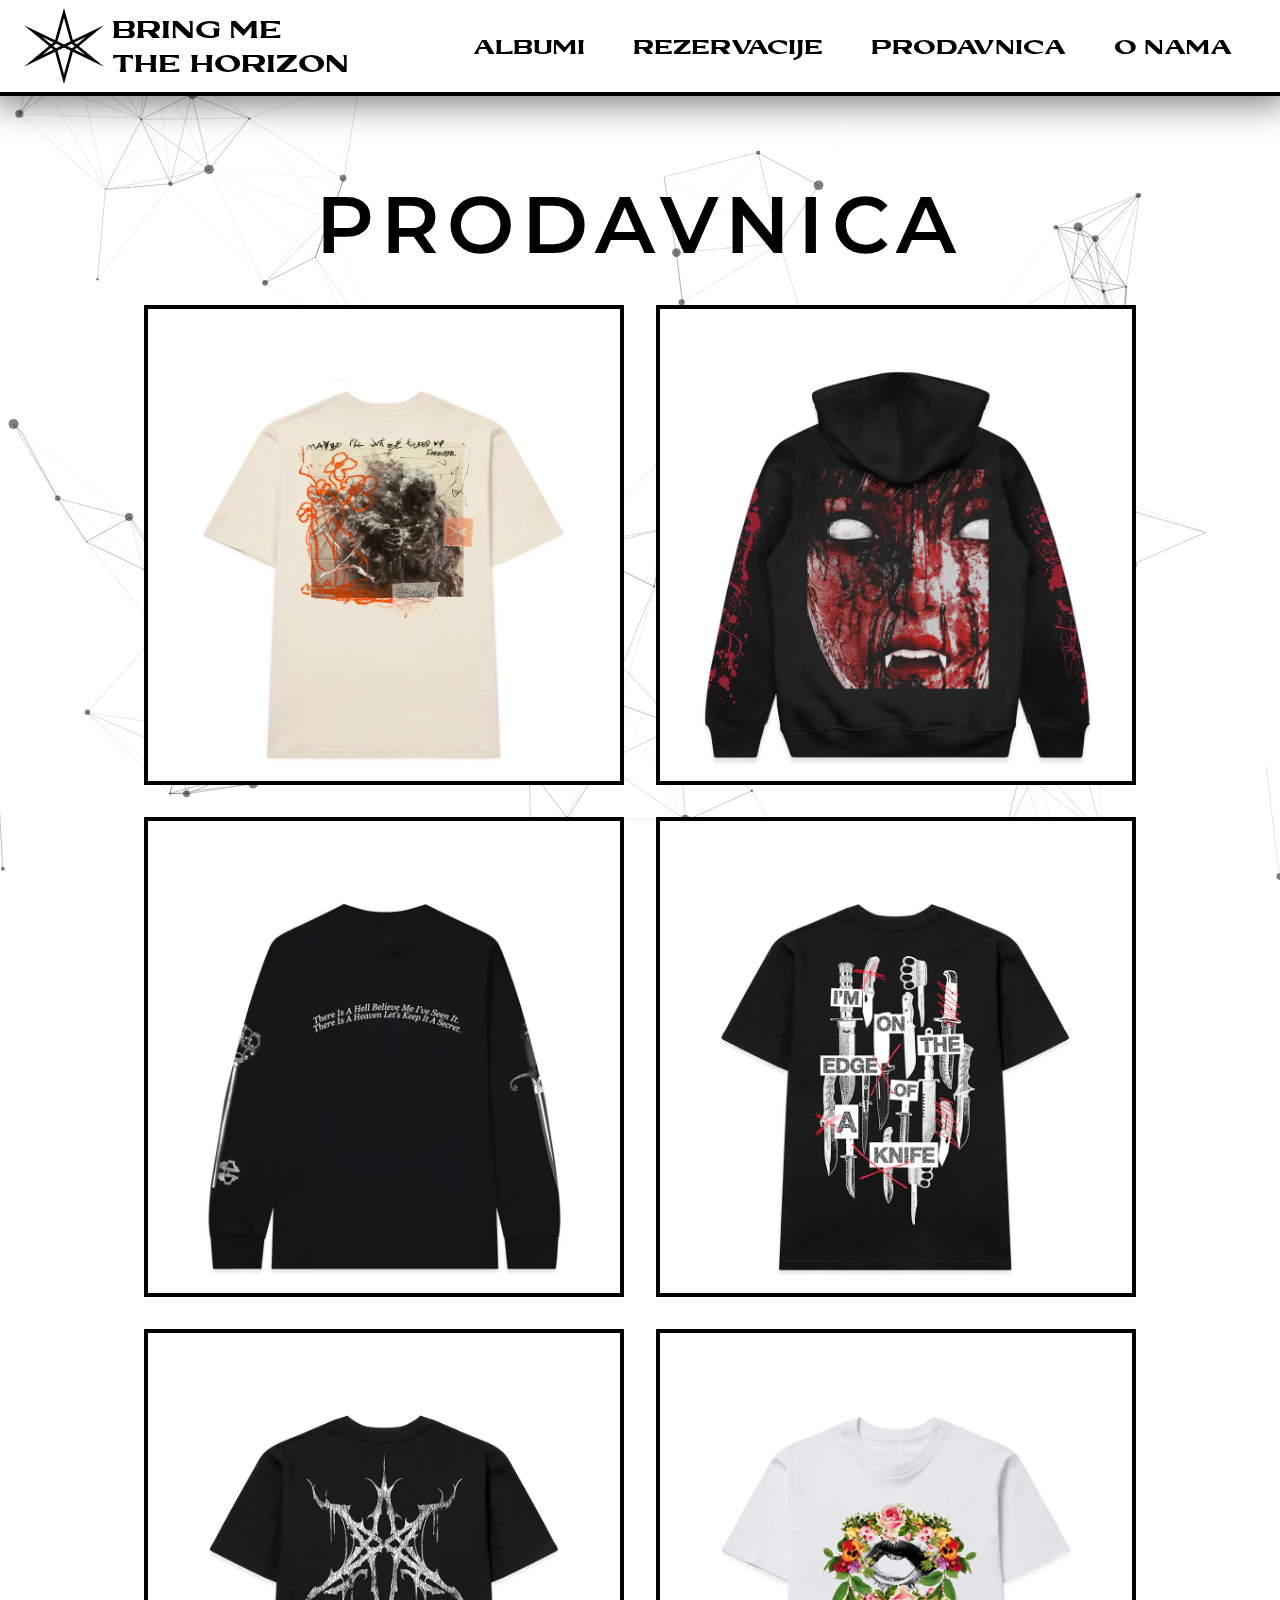
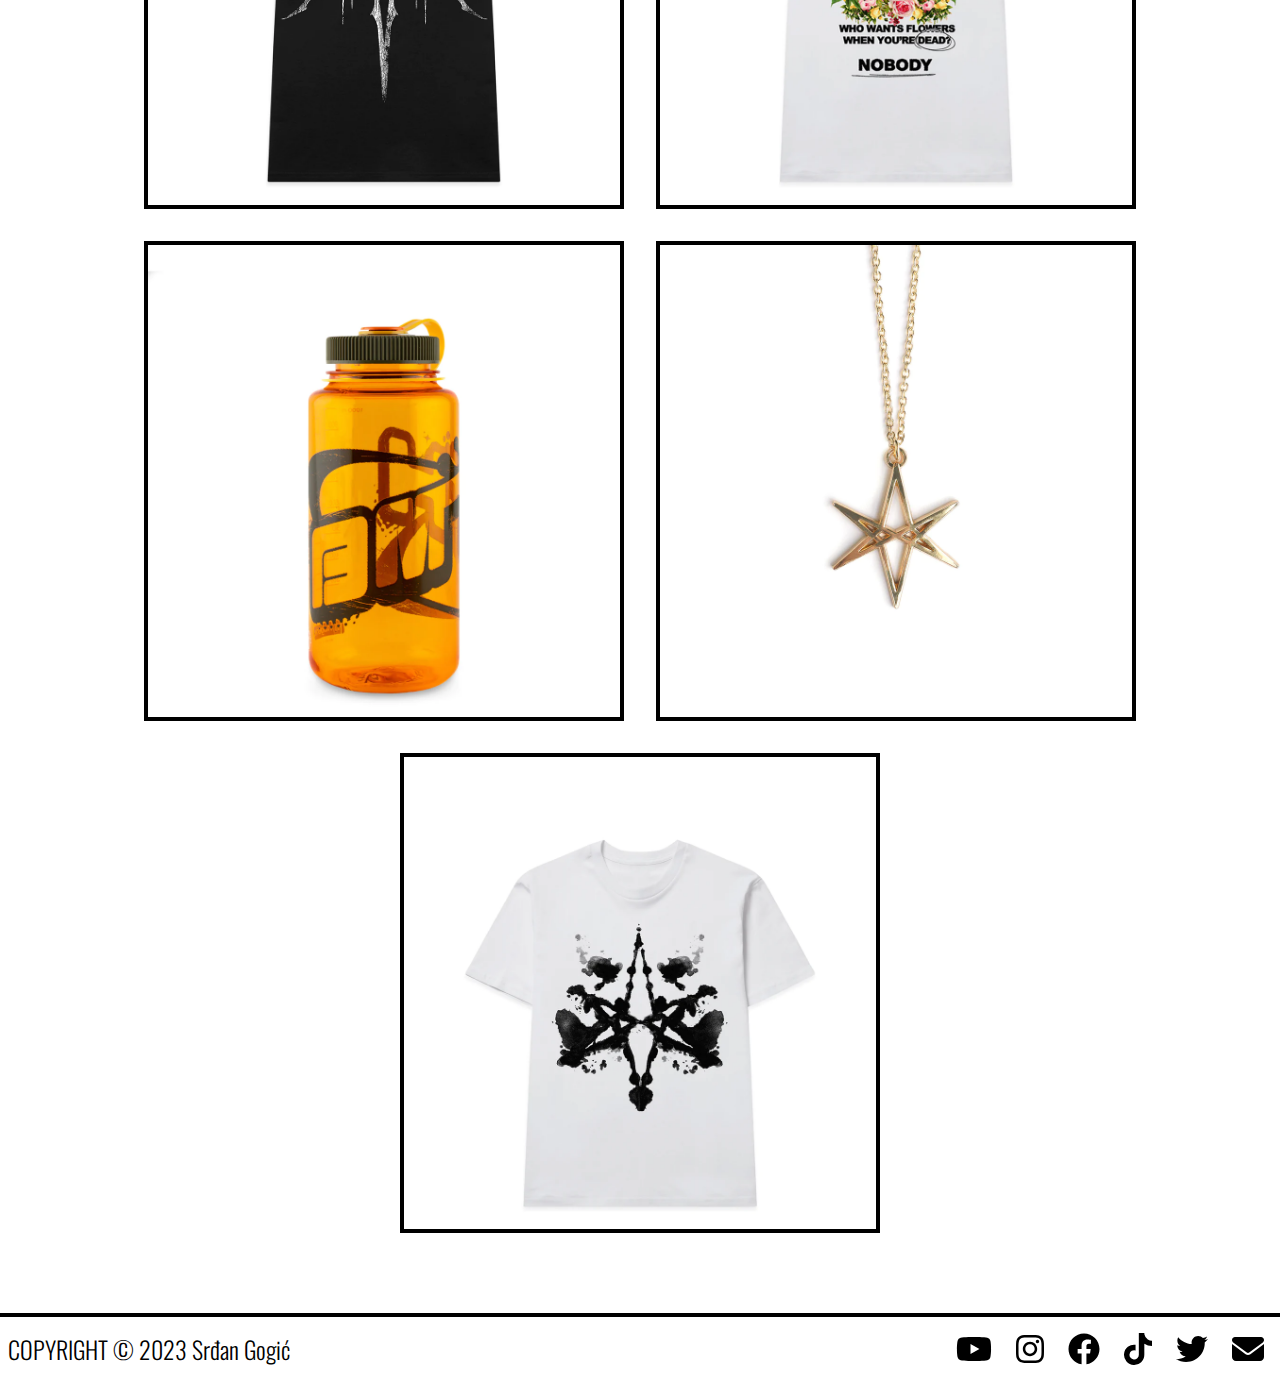
<file: Stranice/prodavnica.html>
<!DOCTYPE html>
<html lang="sr">
<head>
    <meta charset="UTF-8">
    <meta http-equiv="X-UA-Compatible" content="IE=edge">
    <meta name="viewport" content="width=device-width, initial-scale=1.0">
    <link rel="icon" href="../Slike/Ikonica.svg">
    <link rel="stylesheet" href="../Stilovi/stil.css">
    <link rel="preconnect" href="https://fonts.googleapis.com"><link rel="preconnect" href="https://fonts.gstatic.com" crossorigin><link href="https://fonts.googleapis.com/css2?family=Montserrat:wght@500&family=Oswald:wght@300&display=swap" rel="stylesheet">

    <link rel="stylesheet" href="../Stilovi/stil-prodavnica.css">
    <title>BMTH</title>
</head>
<body>
    <div class="idiDole">
    <div id="particles-js"></div>
    <header>
        <nav>
            <a class="nav-logo" href="../index.html">
                <svg id="logo" xmlns="http://www.w3.org/2000/svg" viewBox="0 0 909.85 865.54"><polyline points="454.79 432.77 104.79 601.92 362.95 388.08 454.79 56.26 546.63 388.38 804.79 601.92 454.79 432.77" style="fill:none;stroke:#000;stroke-miterlimit:10;stroke-width:30px"/><polyline points="454.79 432.77 104.79 263.61 362.95 477.4 454.79 809.28 546.63 477.15 804.79 263.61 454.79 432.77" style="fill:none;stroke:#000;stroke-miterlimit:10;stroke-width:30px"/></svg>
                <span>BRING ME THE HORIZON</span>
            </a>
            <ul class="nav-menu">
                <li class="nav-item">
                    <a href="albumi.html" class="nav-link highlight">ALBUMI</a>
                </li>
                <li class="nav-item">
                    <a href="rezervacije.html" class="nav-link highlight">REZERVACIJE</a>
                </li>
                <li class="nav-item">
                    <a href="prodavnica.html" class="nav-link highlight">PRODAVNICA</a>
                </li>
                <li class="nav-item">
                    <a href="oNama.html" class="nav-link highlight">O NAMA</a>
                </li>
            </ul>
            <div class="hamburger">
                <span class="bar"></span>
                <span class="bar"></span>
                <span class="bar"></span>
            </div>
        </nav>
    </header>
    <main>
        <section>
            <h2>PRODAVNICA</h2>
            <div class="wrapper-section">
                <div class="wrapper-img slika1-1">
                    <div class="wrapper-inner-img slika1-2">
                        <a href="https://www.horizonsupply.co/collections/everything/products/alone-together-t-shirt" target="_blank"></a>
                    </div>
                </div>
                <div class="wrapper-img slika2-1">
                    <div class="wrapper-inner-img slika2-2">
                        <a href="https://www.horizonsupply.co/collections/everything/products/bloodbath-hoodie" target="_blank"></a>
                    </div>
                </div>
                <div class="wrapper-img slika3-1">
                    <div class="wrapper-inner-img slika3-2">
                        <a href="https://www.horizonsupply.co/collections/everything/products/there-is-a-hell-longsleeve" target="_blank"></a>
                    </div>
                </div>
                <div class="wrapper-img slika4-1">
                    <div class="wrapper-inner-img slika4-2">
                        <a href="https://www.horizonsupply.co/collections/everything/products/edge-of-a-knife-t-shirt" target="_blank"></a>
                    </div>
                </div>
                <div class="wrapper-img slika5-1">
                    <div class="wrapper-inner-img slika5-2">
                        <a href="https://www.horizonsupply.co/collections/everything/products/metal-t-shirt-black" target="_blank"></a>
                    </div>
                </div>
                <div class="wrapper-img slika6-1">
                    <div class="wrapper-inner-img slika6-2">
                        <a href="https://www.horizonsupply.co/collections/everything/products/nobody-t-shirt" target="_blank"></a>
                    </div>
                </div>
                <div class="wrapper-img slika7-1">
                    <div class="wrapper-inner-img slika7-2">
                        <a href="https://www.horizonsupply.co/collections/everything/products/bmth-sticker-nalgene-bottle" target="_blank"></a>
                    </div>
                </div>
                <div class="wrapper-img slika8-1">
                    <div class="wrapper-inner-img slika8-2">
                        <a href="https://www.horizonsupply.co/collections/everything/products/hex-2-0-necklace" target="_blank"></a>
                    </div>
                </div>
                <div class="wrapper-img slika9-1">
                    <div class="wrapper-inner-img slika9-2">
                        <a href="https://www.horizonsupply.co/collections/everything/products/ink-blot-t-shirt" target="_blank"></a>
                    </div>
                </div>
            </div>
        </section>
    </main>
    <footer>
        <ul class="foot-list">
            <li class="foot-item">
                <span>COPYRIGHT &#169; 2023 Srđan Gogić</span>
            </li>
            <li class="foot-item">
                <a href="https://www.youtube.com/channel/UCAayZDDj3uom0QpSJiwLoUw" target="_blank"><svg xmlns="http://www.w3.org/2000/svg" viewBox="0 0 576 512"><!--! Font Awesome Pro 6.2.1 by @fontawesome - https://fontawesome.com License - https://fontawesome.com/license (Commercial License) Copyright 2022 Fonticons, Inc. --><path d="M549.655 124.083c-6.281-23.65-24.787-42.276-48.284-48.597C458.781 64 288 64 288 64S117.22 64 74.629 75.486c-23.497 6.322-42.003 24.947-48.284 48.597-11.412 42.867-11.412 132.305-11.412 132.305s0 89.438 11.412 132.305c6.281 23.65 24.787 41.5 48.284 47.821C117.22 448 288 448 288 448s170.78 0 213.371-11.486c23.497-6.321 42.003-24.171 48.284-47.821 11.412-42.867 11.412-132.305 11.412-132.305s0-89.438-11.412-132.305zm-317.51 213.508V175.185l142.739 81.205-142.739 81.201z"/></svg></a>
            </li>
            <li class="foot-item">
                <a href="https://www.instagram.com/bringmethehorizon/" target="_blank"><svg xmlns="http://www.w3.org/2000/svg" viewBox="0 0 448 512"><!--! Font Awesome Pro 6.2.1 by @fontawesome - https://fontawesome.com License - https://fontawesome.com/license (Commercial License) Copyright 2022 Fonticons, Inc. --><path d="M224.1 141c-63.6 0-114.9 51.3-114.9 114.9s51.3 114.9 114.9 114.9S339 319.5 339 255.9 287.7 141 224.1 141zm0 189.6c-41.1 0-74.7-33.5-74.7-74.7s33.5-74.7 74.7-74.7 74.7 33.5 74.7 74.7-33.6 74.7-74.7 74.7zm146.4-194.3c0 14.9-12 26.8-26.8 26.8-14.9 0-26.8-12-26.8-26.8s12-26.8 26.8-26.8 26.8 12 26.8 26.8zm76.1 27.2c-1.7-35.9-9.9-67.7-36.2-93.9-26.2-26.2-58-34.4-93.9-36.2-37-2.1-147.9-2.1-184.9 0-35.8 1.7-67.6 9.9-93.9 36.1s-34.4 58-36.2 93.9c-2.1 37-2.1 147.9 0 184.9 1.7 35.9 9.9 67.7 36.2 93.9s58 34.4 93.9 36.2c37 2.1 147.9 2.1 184.9 0 35.9-1.7 67.7-9.9 93.9-36.2 26.2-26.2 34.4-58 36.2-93.9 2.1-37 2.1-147.8 0-184.8zM398.8 388c-7.8 19.6-22.9 34.7-42.6 42.6-29.5 11.7-99.5 9-132.1 9s-102.7 2.6-132.1-9c-19.6-7.8-34.7-22.9-42.6-42.6-11.7-29.5-9-99.5-9-132.1s-2.6-102.7 9-132.1c7.8-19.6 22.9-34.7 42.6-42.6 29.5-11.7 99.5-9 132.1-9s102.7-2.6 132.1 9c19.6 7.8 34.7 22.9 42.6 42.6 11.7 29.5 9 99.5 9 132.1s2.7 102.7-9 132.1z"/></svg></a>
            </li>
            <li class="foot-item">
                <a href="https://www.facebook.com/bmthofficial/" target="_blank"><svg xmlns="http://www.w3.org/2000/svg" viewBox="0 0 512 512"><!--! Font Awesome Pro 6.2.1 by @fontawesome - https://fontawesome.com License - https://fontawesome.com/license (Commercial License) Copyright 2022 Fonticons, Inc. --><path d="M504 256C504 119 393 8 256 8S8 119 8 256c0 123.78 90.69 226.38 209.25 245V327.69h-63V256h63v-54.64c0-62.15 37-96.48 93.67-96.48 27.14 0 55.52 4.84 55.52 4.84v61h-31.28c-30.8 0-40.41 19.12-40.41 38.73V256h68.78l-11 71.69h-57.78V501C413.31 482.38 504 379.78 504 256z"/></svg></a>
            </li>
            <li class="foot-item">
                <a href="https://www.tiktok.com/@officialbmth" target="_blank"><svg xmlns="http://www.w3.org/2000/svg" viewBox="0 0 448 512"><!--! Font Awesome Pro 6.2.1 by @fontawesome - https://fontawesome.com License - https://fontawesome.com/license (Commercial License) Copyright 2022 Fonticons, Inc. --><path d="M448,209.91a210.06,210.06,0,0,1-122.77-39.25V349.38A162.55,162.55,0,1,1,185,188.31V278.2a74.62,74.62,0,1,0,52.23,71.18V0l88,0a121.18,121.18,0,0,0,1.86,22.17h0A122.18,122.18,0,0,0,381,102.39a121.43,121.43,0,0,0,67,20.14Z"/></svg></a>
            </li>
            <li class="foot-item">
                <a href="https://twitter.com/bmthofficial" target="_blank"><svg xmlns="http://www.w3.org/2000/svg" viewBox="0 0 512 512"><!--! Font Awesome Pro 6.2.1 by @fontawesome - https://fontawesome.com License - https://fontawesome.com/license (Commercial License) Copyright 2022 Fonticons, Inc. --><path d="M459.37 151.716c.325 4.548.325 9.097.325 13.645 0 138.72-105.583 298.558-298.558 298.558-59.452 0-114.68-17.219-161.137-47.106 8.447.974 16.568 1.299 25.34 1.299 49.055 0 94.213-16.568 130.274-44.832-46.132-.975-84.792-31.188-98.112-72.772 6.498.974 12.995 1.624 19.818 1.624 9.421 0 18.843-1.3 27.614-3.573-48.081-9.747-84.143-51.98-84.143-102.985v-1.299c13.969 7.797 30.214 12.67 47.431 13.319-28.264-18.843-46.781-51.005-46.781-87.391 0-19.492 5.197-37.36 14.294-52.954 51.655 63.675 129.3 105.258 216.365 109.807-1.624-7.797-2.599-15.918-2.599-24.04 0-57.828 46.782-104.934 104.934-104.934 30.213 0 57.502 12.67 76.67 33.137 23.715-4.548 46.456-13.32 66.599-25.34-7.798 24.366-24.366 44.833-46.132 57.827 21.117-2.273 41.584-8.122 60.426-16.243-14.292 20.791-32.161 39.308-52.628 54.253z"/></svg></a>
            </li>
            <li class="foot-item">
                <a href="mailto:paulryan@theagencygroup.com" target="_blank"><svg xmlns="http://www.w3.org/2000/svg" viewBox="0 0 512 512"><!--! Font Awesome Pro 6.2.1 by @fontawesome - https://fontawesome.com License - https://fontawesome.com/license (Commercial License) Copyright 2022 Fonticons, Inc. --><path d="M48 64C21.5 64 0 85.5 0 112c0 15.1 7.1 29.3 19.2 38.4L236.8 313.6c11.4 8.5 27 8.5 38.4 0L492.8 150.4c12.1-9.1 19.2-23.3 19.2-38.4c0-26.5-21.5-48-48-48H48zM0 176V384c0 35.3 28.7 64 64 64H448c35.3 0 64-28.7 64-64V176L294.4 339.2c-22.8 17.1-54 17.1-76.8 0L0 176z"/></svg></a>
            </li>
        </ul>
    </footer>
    <script src="../Skripte/hamburger.js"></script>
    <script src="../Skripte/particles.js"></script>
    <script src="../Skripte/app.js"></script>
    </div>
</body>
</html>
</file>
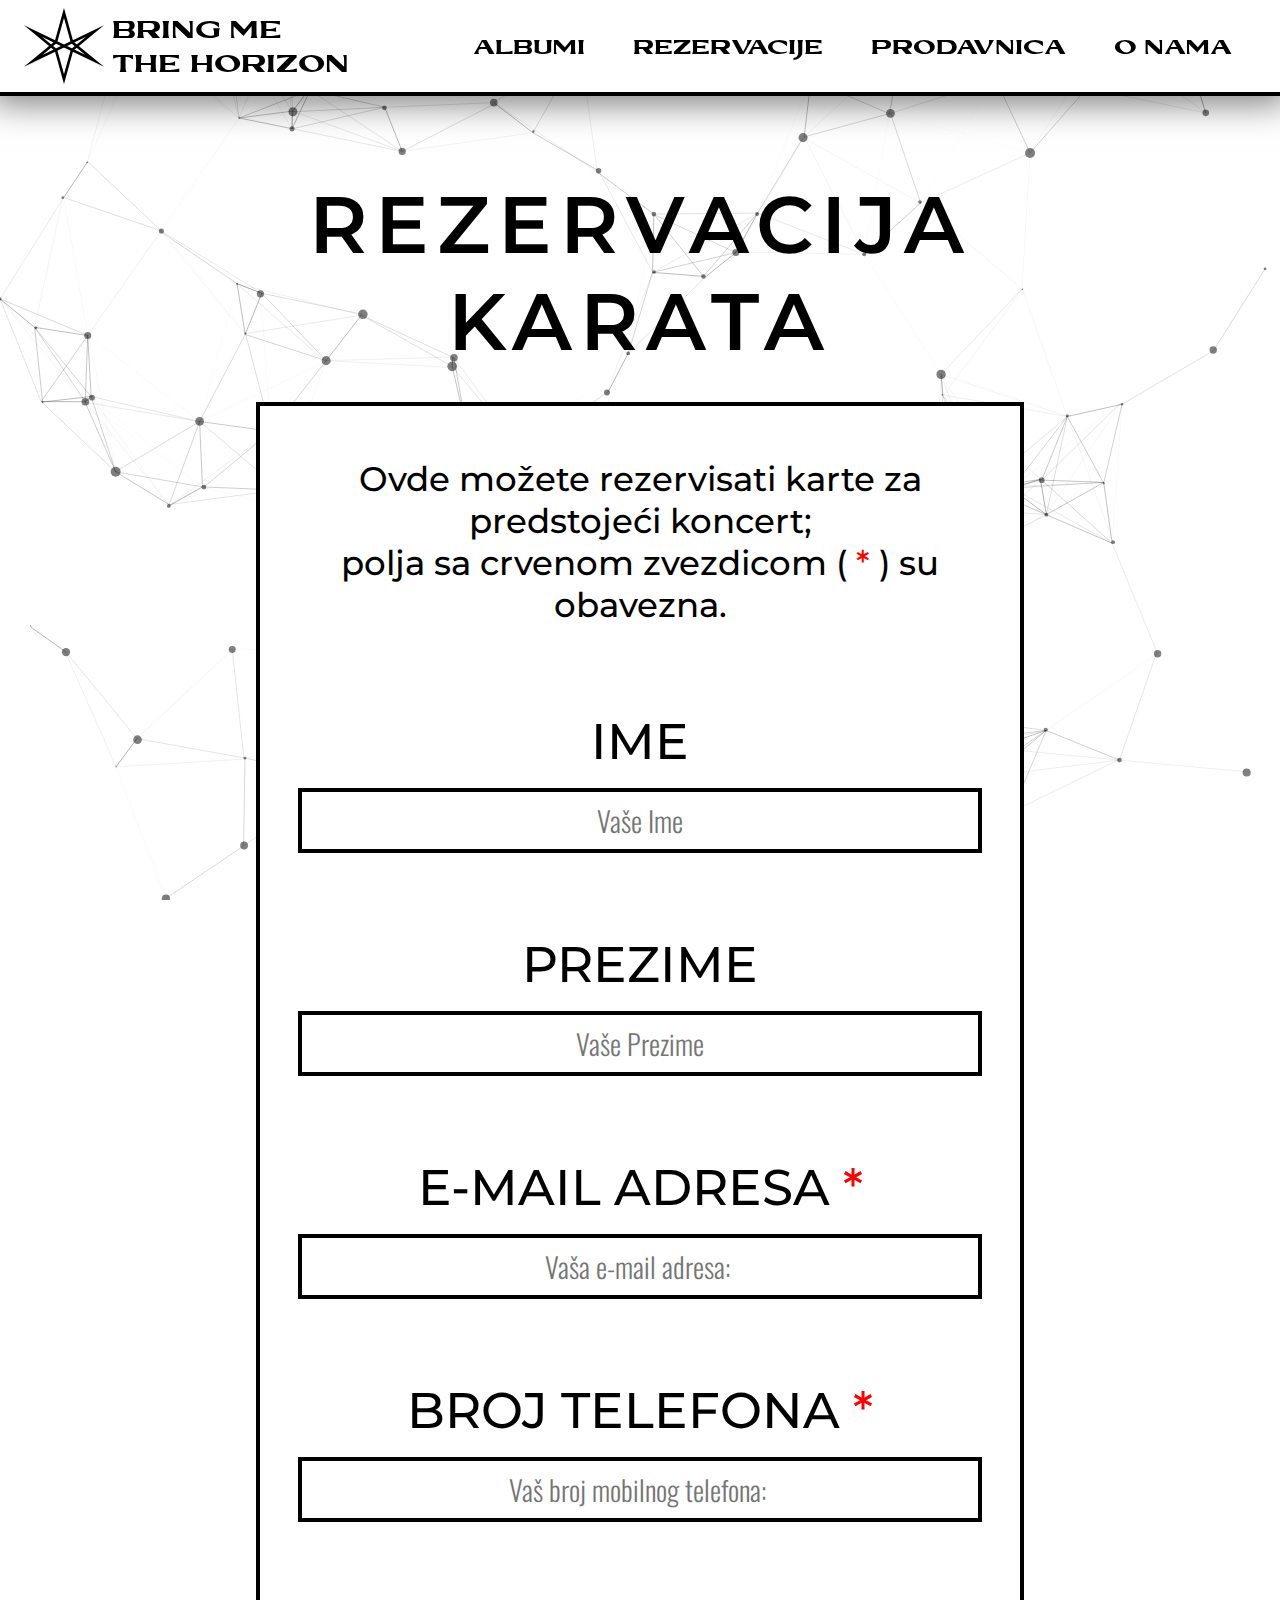
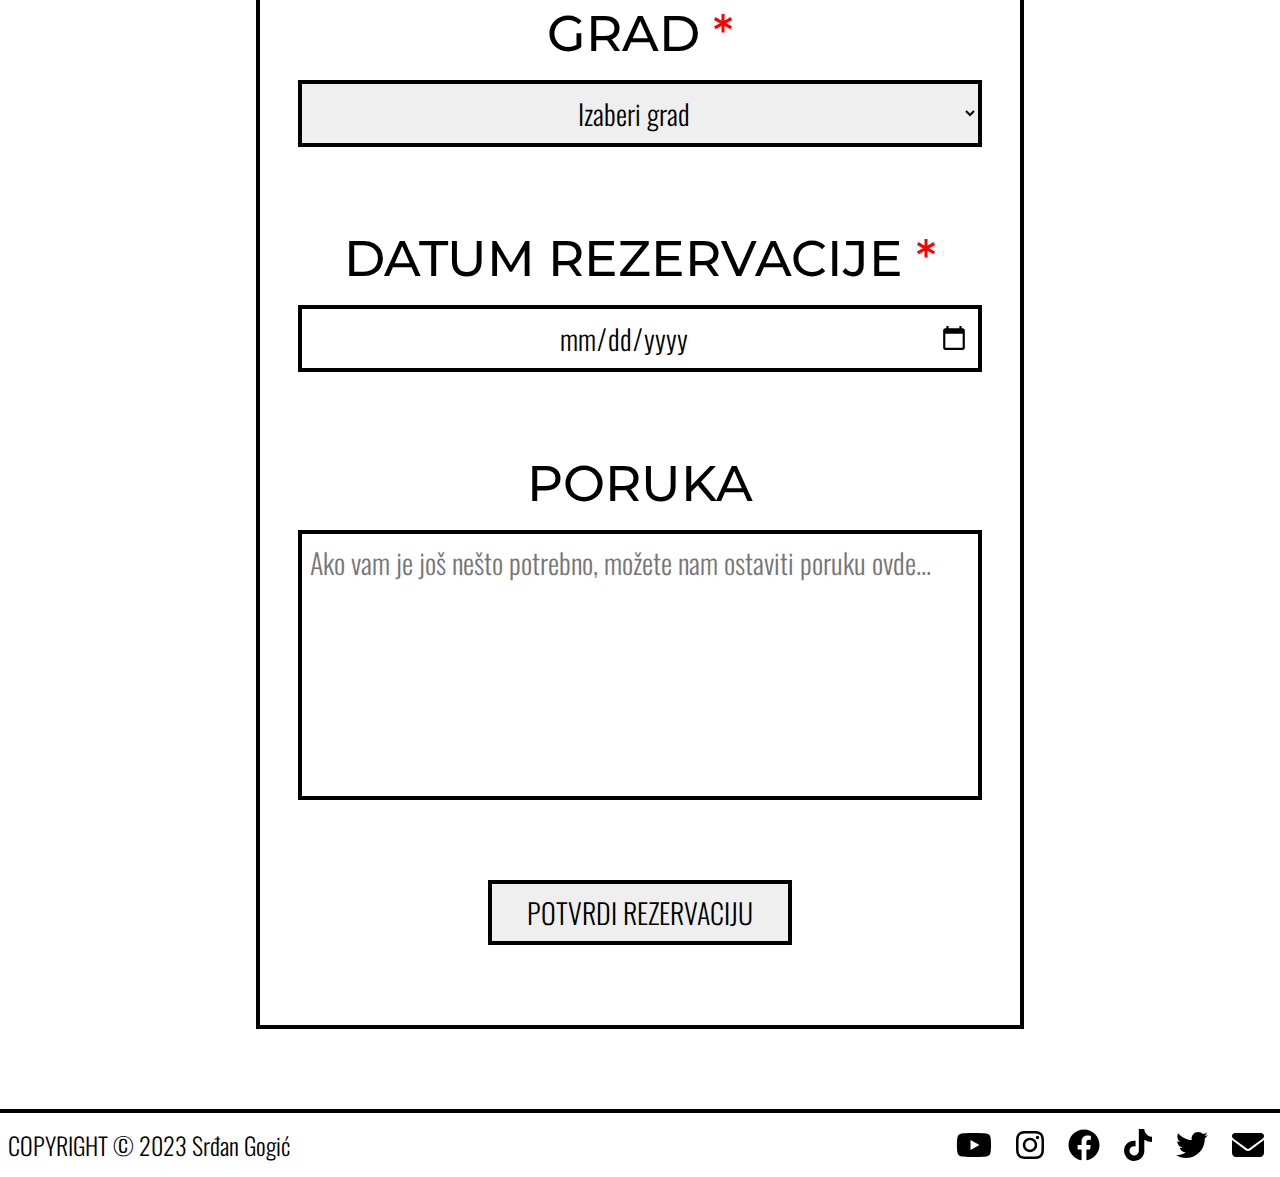
<file: Stranice/rezervacije.html>
<!DOCTYPE html>
<html lang="sr">
<head>
    <meta charset="UTF-8">
    <meta http-equiv="X-UA-Compatible" content="IE=edge">
    <meta name="viewport" content="width=device-width, initial-scale=1.0">
    <link rel="icon" href="../Slike/Ikonica.svg">
    <link rel="stylesheet" href="../Stilovi/stil.css">
    <link rel="preconnect" href="https://fonts.googleapis.com"><link rel="preconnect" href="https://fonts.gstatic.com" crossorigin><link href="https://fonts.googleapis.com/css2?family=Montserrat:wght@500&family=Oswald:wght@300&display=swap" rel="stylesheet">

    <link rel="stylesheet" href="../Stilovi/stil-rezervacije.css">
    <title>BMTH</title>
</head>
<body>
    <div class="idiDole">
    <div id="particles-js"></div>
    <header>
        <nav>
            <a class="nav-logo" href="../index.html">
                <svg id="logo" xmlns="http://www.w3.org/2000/svg" viewBox="0 0 909.85 865.54"><polyline points="454.79 432.77 104.79 601.92 362.95 388.08 454.79 56.26 546.63 388.38 804.79 601.92 454.79 432.77" style="fill:none;stroke:#000;stroke-miterlimit:10;stroke-width:30px"/><polyline points="454.79 432.77 104.79 263.61 362.95 477.4 454.79 809.28 546.63 477.15 804.79 263.61 454.79 432.77" style="fill:none;stroke:#000;stroke-miterlimit:10;stroke-width:30px"/></svg>
                <span>BRING ME THE HORIZON</span>
            </a>
            <ul class="nav-menu">
                <li class="nav-item">
                    <a href="albumi.html" class="nav-link highlight">ALBUMI</a>
                </li>
                <li class="nav-item">
                    <a href="rezervacije.html" class="nav-link highlight">REZERVACIJE</a>
                </li>
                <li class="nav-item">
                    <a href="prodavnica.html" class="nav-link highlight">PRODAVNICA</a>
                </li>
                <li class="nav-item">
                    <a href="oNama.html" class="nav-link highlight">O NAMA</a>
                </li>
            </ul>
            <div class="hamburger">
                <span class="bar"></span>
                <span class="bar"></span>
                <span class="bar"></span>
            </div>
        </nav>
    </header>
    <main>
        <section>
            <h2>REZERVACIJA KARATA</h2>
            <form>
                <h3>Ovde možete rezervisati karte za predstojeći koncert; <br>polja sa crvenom zvezdicom (<span> * </span>) su obavezna. </h3>
                <label for="ime" id="selektujME">Ime</label>
                <input name="ime" id="ime" type="text" placeholder="Vaše Ime">

                <label for="prezime">Prezime</label>
                <input name="prezime" id="prezime" type="text" placeholder="Vaše Prezime">

                <label for="email-adresa">e-mail adresa <span>*</span></label>
                <input name="email-adresa" id="email-adresa" type="email" placeholder="Vaša e-mail adresa: " required>

                <label for="telefon">Broj telefona <span>*</span></label>
                <input name="telefon" id="telefon" type="tel" placeholder="Vaš broj mobilnog telefona: " required>

                <label for="grad">Grad <span>*</span></label>
                <select name="grad" id="grad" required>
                    <option value="">Izaberi grad</option>
                    <option value="ns">Novi Sad</option>
                    <option value="su">Subotica</option>
                    <option value="bg">Beograd</option>
                </select>

                <label for="datum">Datum rezervacije <span>*</span></label>
                <input name="datum" id="datum" type="date" min="2023-07-06" max="2023-07-09" required>

                <label for="poruka">Poruka</label>
                <textarea name="poruka" id="poruka" rows="6" placeholder="Ako vam je još nešto potrebno, možete nam ostaviti poruku ovde..."></textarea>

                <input type="submit" value="Potvrdi rezervaciju">
            </form>
        </section>
    </main>
    <footer>
        <ul class="foot-list">
            <li class="foot-item">
                <span>COPYRIGHT &#169; 2023 Srđan Gogić</span>
            </li>
            <li class="foot-item">
                <a href="https://www.youtube.com/channel/UCAayZDDj3uom0QpSJiwLoUw" target="_blank"><svg xmlns="http://www.w3.org/2000/svg" viewBox="0 0 576 512"><!--! Font Awesome Pro 6.2.1 by @fontawesome - https://fontawesome.com License - https://fontawesome.com/license (Commercial License) Copyright 2022 Fonticons, Inc. --><path d="M549.655 124.083c-6.281-23.65-24.787-42.276-48.284-48.597C458.781 64 288 64 288 64S117.22 64 74.629 75.486c-23.497 6.322-42.003 24.947-48.284 48.597-11.412 42.867-11.412 132.305-11.412 132.305s0 89.438 11.412 132.305c6.281 23.65 24.787 41.5 48.284 47.821C117.22 448 288 448 288 448s170.78 0 213.371-11.486c23.497-6.321 42.003-24.171 48.284-47.821 11.412-42.867 11.412-132.305 11.412-132.305s0-89.438-11.412-132.305zm-317.51 213.508V175.185l142.739 81.205-142.739 81.201z"/></svg></a>
            </li>
            <li class="foot-item">
                <a href="https://www.instagram.com/bringmethehorizon/" target="_blank"><svg xmlns="http://www.w3.org/2000/svg" viewBox="0 0 448 512"><!--! Font Awesome Pro 6.2.1 by @fontawesome - https://fontawesome.com License - https://fontawesome.com/license (Commercial License) Copyright 2022 Fonticons, Inc. --><path d="M224.1 141c-63.6 0-114.9 51.3-114.9 114.9s51.3 114.9 114.9 114.9S339 319.5 339 255.9 287.7 141 224.1 141zm0 189.6c-41.1 0-74.7-33.5-74.7-74.7s33.5-74.7 74.7-74.7 74.7 33.5 74.7 74.7-33.6 74.7-74.7 74.7zm146.4-194.3c0 14.9-12 26.8-26.8 26.8-14.9 0-26.8-12-26.8-26.8s12-26.8 26.8-26.8 26.8 12 26.8 26.8zm76.1 27.2c-1.7-35.9-9.9-67.7-36.2-93.9-26.2-26.2-58-34.4-93.9-36.2-37-2.1-147.9-2.1-184.9 0-35.8 1.7-67.6 9.9-93.9 36.1s-34.4 58-36.2 93.9c-2.1 37-2.1 147.9 0 184.9 1.7 35.9 9.9 67.7 36.2 93.9s58 34.4 93.9 36.2c37 2.1 147.9 2.1 184.9 0 35.9-1.7 67.7-9.9 93.9-36.2 26.2-26.2 34.4-58 36.2-93.9 2.1-37 2.1-147.8 0-184.8zM398.8 388c-7.8 19.6-22.9 34.7-42.6 42.6-29.5 11.7-99.5 9-132.1 9s-102.7 2.6-132.1-9c-19.6-7.8-34.7-22.9-42.6-42.6-11.7-29.5-9-99.5-9-132.1s-2.6-102.7 9-132.1c7.8-19.6 22.9-34.7 42.6-42.6 29.5-11.7 99.5-9 132.1-9s102.7-2.6 132.1 9c19.6 7.8 34.7 22.9 42.6 42.6 11.7 29.5 9 99.5 9 132.1s2.7 102.7-9 132.1z"/></svg></a>
            </li>
            <li class="foot-item">
                <a href="https://www.facebook.com/bmthofficial/" target="_blank"><svg xmlns="http://www.w3.org/2000/svg" viewBox="0 0 512 512"><!--! Font Awesome Pro 6.2.1 by @fontawesome - https://fontawesome.com License - https://fontawesome.com/license (Commercial License) Copyright 2022 Fonticons, Inc. --><path d="M504 256C504 119 393 8 256 8S8 119 8 256c0 123.78 90.69 226.38 209.25 245V327.69h-63V256h63v-54.64c0-62.15 37-96.48 93.67-96.48 27.14 0 55.52 4.84 55.52 4.84v61h-31.28c-30.8 0-40.41 19.12-40.41 38.73V256h68.78l-11 71.69h-57.78V501C413.31 482.38 504 379.78 504 256z"/></svg></a>
            </li>
            <li class="foot-item">
                <a href="https://www.tiktok.com/@officialbmth" target="_blank"><svg xmlns="http://www.w3.org/2000/svg" viewBox="0 0 448 512"><!--! Font Awesome Pro 6.2.1 by @fontawesome - https://fontawesome.com License - https://fontawesome.com/license (Commercial License) Copyright 2022 Fonticons, Inc. --><path d="M448,209.91a210.06,210.06,0,0,1-122.77-39.25V349.38A162.55,162.55,0,1,1,185,188.31V278.2a74.62,74.62,0,1,0,52.23,71.18V0l88,0a121.18,121.18,0,0,0,1.86,22.17h0A122.18,122.18,0,0,0,381,102.39a121.43,121.43,0,0,0,67,20.14Z"/></svg></a>
            </li>
            <li class="foot-item">
                <a href="https://twitter.com/bmthofficial" target="_blank"><svg xmlns="http://www.w3.org/2000/svg" viewBox="0 0 512 512"><!--! Font Awesome Pro 6.2.1 by @fontawesome - https://fontawesome.com License - https://fontawesome.com/license (Commercial License) Copyright 2022 Fonticons, Inc. --><path d="M459.37 151.716c.325 4.548.325 9.097.325 13.645 0 138.72-105.583 298.558-298.558 298.558-59.452 0-114.68-17.219-161.137-47.106 8.447.974 16.568 1.299 25.34 1.299 49.055 0 94.213-16.568 130.274-44.832-46.132-.975-84.792-31.188-98.112-72.772 6.498.974 12.995 1.624 19.818 1.624 9.421 0 18.843-1.3 27.614-3.573-48.081-9.747-84.143-51.98-84.143-102.985v-1.299c13.969 7.797 30.214 12.67 47.431 13.319-28.264-18.843-46.781-51.005-46.781-87.391 0-19.492 5.197-37.36 14.294-52.954 51.655 63.675 129.3 105.258 216.365 109.807-1.624-7.797-2.599-15.918-2.599-24.04 0-57.828 46.782-104.934 104.934-104.934 30.213 0 57.502 12.67 76.67 33.137 23.715-4.548 46.456-13.32 66.599-25.34-7.798 24.366-24.366 44.833-46.132 57.827 21.117-2.273 41.584-8.122 60.426-16.243-14.292 20.791-32.161 39.308-52.628 54.253z"/></svg></a>
            </li>
            <li class="foot-item">
                <a href="mailto:paulryan@theagencygroup.com" target="_blank"><svg xmlns="http://www.w3.org/2000/svg" viewBox="0 0 512 512"><!--! Font Awesome Pro 6.2.1 by @fontawesome - https://fontawesome.com License - https://fontawesome.com/license (Commercial License) Copyright 2022 Fonticons, Inc. --><path d="M48 64C21.5 64 0 85.5 0 112c0 15.1 7.1 29.3 19.2 38.4L236.8 313.6c11.4 8.5 27 8.5 38.4 0L492.8 150.4c12.1-9.1 19.2-23.3 19.2-38.4c0-26.5-21.5-48-48-48H48zM0 176V384c0 35.3 28.7 64 64 64H448c35.3 0 64-28.7 64-64V176L294.4 339.2c-22.8 17.1-54 17.1-76.8 0L0 176z"/></svg></a>
            </li>
        </ul>
    </footer>
    <script src="../Skripte/hamburger.js"></script>
    <script src="../Skripte/particles.js"></script>
    <script src="../Skripte/app.js"></script>
    </div>
</body>
</html>
</file>
<file: Stilovi/stil.css>
* {
    margin: 0;
    padding: 0;
    box-sizing: border-box;
}

.idiDole {
    display: flex; 
    flex-direction: column;
    min-height: 100vh;
}

main {
    flex-grow: 1
}

#particles-js {
    z-index: 0;
    position: fixed;
    width: 100%;
    height: 100%;
    background-attachment: fixed;
}

/* Fontovi */
@font-face {
    font-family: Oswald-Offline;
    src: url(../Fontovi/Oswald-VariableFont_wght.ttf);
}
@font-face {
    font-family: Montserrat-Offline;
    src: url(../Fontovi/Montserrat-VariableFont_wght.ttf);
}
@font-face {
    font-family: SHIRENS;
    src: url(../Fontovi/SHIRENS.ttf);
}


/* scrollbar */

::-webkit-scrollbar-track
{
	border: 1px solid black;
	background-color: #F5F5F5;
}

::-webkit-scrollbar
{
	width: 10px;
	background-color: #F5F5F5;
}

::-webkit-scrollbar-thumb
{
	background-color: #000000;	
}

/* scrollbar:end */


li {
    list-style: none;
}

a {
    text-decoration: none;
}

header {
    position: sticky;
    top: 0;
    border-bottom: 0.25rem solid #000000;
    z-index: 999;
    background-color: #ffffff;
    transition: 0.3s;
}

header nav {
    display: flex;
    justify-content: space-between;
    align-items: center;
    padding: 0.5rem 1.5rem;
}

.hamburger {
    display: none;
}

.bar {
    display: block;
    width: 25px;
    height: 3px;
    margin: 5px auto;
    -webkit-transition: all 0.3s ease-in-out;
    transition: all 0.3s ease-in-out;
    background-color: #101010;
}


.nav-menu, .nav-logo {
    display: flex;
    justify-content: space-between;
    align-items: center;
}

.nav-item {
    margin-left: 2rem;
}

.nav-item:last-child {
    margin-right: 1rem;
}

.nav-item a {
    padding: 0.5rem;
}

.nav-link {
    color: #000000;
    font-family: SHIRENS, 'Oswald', Oswald-Offline, sans-serif;
    font-size: 1.25rem;
    font-weight: 300;
    cursor: pointer;
}

header:hover {
    box-shadow: 0 0 2rem 0.5rem rgba(0, 0, 0, 0.5);
}

#logo {
    width: 5rem;
}



.nav-logo span {
    display: block;
    float: right;
    width: 15rem;
    margin-right: auto;
    margin-left: 0.5rem;
    color: #000000;
    font-family: SHIRENS, 'Montserrat', Montserrat-Offline, sans-serif;
    font-size: 1.5rem;
    font-weight: 500;
}

/* Podvlacenje teksta */
@media screen and (min-width: 769px) {

    .highlight {
        position: relative;
        transition: color 0.3s ease;
    }

    .highlight:hover {
        color: #ffffff;
    }

    .highlight::before {  
        transform: scaleY(0);
        transform-origin: top center;
    }

    .highlight:hover::before {
        transform: scaleY(1);
        transform-origin: top center;
    }

    .highlight::before {
        content: " ";
        display: block;
        position: absolute;
        top: 0; right: 0; bottom: 0; left: 0;
        inset: 0 -0.25em 0 -0.25em;
        background: rgb(0, 0, 0);
        z-index: -1;
        transition: transform 0.3s ease;
    }
}
/* Podvlacenje teksta:end */


footer {
    background-color:#ffffff;
    border-top: 0.25rem solid #000000;
    position: relative;
    width: 100%;
    align-self: flex-end;
}

.foot-list, .foot-item a {
    padding: 0.5rem;
    display: flex;
    justify-content: flex-end;
    align-items: center;
}

.foot-item {
    list-style: none;
    margin-right: 0.5rem;
}

.foot-item:last-child {
    margin-right: 0;
}

.foot-item:first-child {
    text-decoration: none;
    color: #000000;
    font-family: 'Oswald', Oswald-Offline, sans-serif;
    font-size: 1.5em;
    font-weight: 300;
    margin-right: auto;
}

.foot-item a svg {
    height: 2em;
}


@media screen and (max-width: 1200px) {

    .nav-item {
        margin-left: 1.75rem;
    }

    .nav-item:last-child {
        margin-right: 0.5rem;
    }

    .nav-item a {
        padding: 0.25rem;
    }

    .nav-link {
        font-size: 1rem;
        font-weight: 300;
    }

 }


/* mali LAPTOP i cudni TABLETI(iPad Air, Surface Pro 7) */
@media screen and (max-width: 1024px) { 

    .nav-logo span {
        width: 11rem;
        font-size: 1.1rem;
    }
    
    .nav-item {
        margin-left: 1rem;
    }

    .nav-item:last-child {
        margin-right: 0;
    }

    #logo {
        width: 4.25rem;
    }

}


@media screen and (max-width: 900px) {

    #logo {
        width: 3rem;
    }

    .nav-logo span {
        width: 10rem;
        font-size: 1rem;
    }

    .nav-link {
        font-size: 0.8rem;
        font-weight: 200;
    }


}


/* TABLET prikaz - HAMBURGER menu */
@media screen and (max-width: 768px) {

    .nav-menu {
        display: block;
        position: fixed;
        right: -100%;
        top: 4rem;
        bottom: 0;
        flex-direction: column;
        background-color: #fff;
        width: 100%;
        text-align: center;
        transition: 0.3s;
        box-shadow: 0 10px 27px rgba(0, 0, 0, 0.7);
        overflow-y: auto;
        height: calc(100%- 5.25rem);
    }

    .nav-menu.active {
        right: 0;
    }

    .nav-item {
        padding: 0.5rem 0;
        width: 100%;
        border-bottom: 0.25rem solid #000000;
        margin: 0;
    }

    .nav-item:first-child {
        border-top: 0.25rem solid #000000;
    }

    .hamburger {
        display: block;
        cursor: pointer;
    }

    .hamburger.active .bar:nth-child(2) {
        opacity: 0;
    }

    .hamburger.active .bar:nth-child(1) {
        transform: translateY(8px) rotate(45deg);
    }

    .hamburger.active .bar:nth-child(3) {
        transform: translateY(-8px) rotate(-45deg);
    }



    header:hover {
        box-shadow: none;
    }

    .nav-link {
        font-size: 1.25rem;
        font-weight: 100;
        display: block;
    }

    #hide-border {
        border-top: none;
    }

}


/* MOBILNI prikaz */
@media screen and (max-width: 425px) {

    .nav-menu {
        top: 3.8rem;
        height: calc(100%- 4.15rem);
    }

    .foot-item {
        margin-right: 0;
    }

    .foot-item:first-child {
        font-size: .75rem;
    }

    .foot-item a svg {
        height: 1em;
    }

    .nav-logo span {
        width: 10rem;
        font-size: 1rem;
    }

    #logo {
        width: 2.5rem;
    }

    .nav-link {
        font-size: 1rem;
    }

    .nav-item {
        padding: 1rem 0;
    }
    
}

/* Galaxy Fold  */
@media screen and (max-width: 280px) {

    .nav-menu {
        top: 3.5rem;
    }

    .foot-item:first-child {
        font-size: 0.65rem;
    }

    .nav-logo span {
        font-size: 0.8rem;
    }

    .nav-link {
        font-size: 0.8rem;
    }

}
</file>
<file: Stilovi/stil-rezervacije.css>
main {
    display: flex;
    justify-content: center;
    align-items: center;
}

section {
    margin: 5rem auto;
    width: 60%;
}

section h2 {
    font-family: 'Montserrat', Montserrat-Offline, sans-serif;
    letter-spacing: .5rem;
    font-size: 5rem;
    font-weight: 600;
    text-transform: uppercase;
    text-align: center;
    margin-bottom: 2rem;
}

section form h3 {
    padding: 0.25rem;
    font-size: 2.15rem;
    font-weight: 500;
    text-align: center;
}

section form {
    border: 0.25rem solid #000000;
    background-color: #ffffff;
    display: flex;
    justify-content: center;
    flex-wrap: wrap;
    flex-direction: column;
    align-items: center;

    position: relative;
    
    font-family: 'Montserrat', Montserrat-Offline, sans-serif;
    font-size: 3.15rem;
    font-weight: 500;
}

section form span {
    color: #ff0000;
}


textarea {
    resize: none;
}

section form input, section form select {
    text-align: center;
}

main section form h3 {
    margin-top: 3rem;
}

main section form label:nth-child(2){ 
    margin-top: 5rem;
}

section form label {
    margin-bottom: 1rem;
    text-transform: uppercase;
    text-align: center;
}


section form input[type="text"] {
    text-transform: capitalize;
}

section form input, section form select, section form textarea {
    padding: 0.5rem;
    border: 0.25rem solid #000000;
    width: 90%;
    font-family: 'Oswald', Oswald-Offline, sans-serif;
    font-size: 1.75rem;
    font-weight: 300;
    margin-bottom: 5rem;
}

section form input[type="submit"] {
    width: 40%;
    transition: 0.5s;
    text-transform: uppercase;
}

section form input[type="submit"]:hover {
    width: 90%;
    color: #ffffff;
    background-color: #000000;
}


/* Ispravka responzivnosti - DESKTOP */
@media screen and (max-width: 1124px) {

    section h2 {
        font-size: 4rem;
    }

}


/* mali LAPTOP i cudni TABLETI(iPad Air, Surface Pro 7) */
@media screen and (max-width: 1024px) {
    
    section h2 {
        font-size: 3.25rem;
    }

    section form {
        font-size: 3rem;
    }

    section form input, section form select, section form textarea {
        font-size: 1.5rem;
    }

}

/* TABLET prikaz */
@media screen and (max-width: 768px) {

    section {
        width: 90%;
    }

    section form input[type="submit"] {
        width: 55%;
    }

    section h2 {
        font-size: 2.5rem;
    }

    section form {
        font-size: 2.5rem;
    }

}

/* MOBILNI prikaz */
@media screen and (max-width: 425px) {

    section h2 {
        font-size: 1.75rem;
    }

    section form h3 {
        font-size: 1.25rem;
    }

    section form {
        font-size: 1.5rem;
    }

    section form input, section form select, section form textarea {
        font-size: 1rem;
    }
}

/* Ispravka responzivnosti - MOBILNI */
@media screen and (max-width: 425px) {

    section h2 {
        font-size: 1.5rem;
    }

}

/* Galaxy Fold  */
@media screen and (max-width: 280px) {

    section h2 {
        font-size: 1.25rem;
    }

    section form input, section form select, section form textarea {
        font-size: 0.75rem;
    }
}
</file>
<file: Stilovi/stil-oNama.css>
.wrapper-article {
    padding: 1rem;
    
    transition: 0.5s;
    background-color: #ffffff;
}

/* .wrapper-article:hover {
    background-color: #000000;
    color: #ffffff;
} */

.wrapper-article h3 {
    margin-bottom: 2rem;
    font-family: 'Montserrat', Montserrat-Offline, sans-serif;
    font-size: 3.15rem;
    font-weight: 500;
}

.wrapper-article p {
    font-family: 'Oswald', Oswald-Offline, sans-serif;
    font-size: 1.4rem;
    font-weight: 300;
    display: inline-block;
}

.wrapper-img {
    background-color: #000000;
    
    display: flex;
    justify-content: center;
    align-items: center;
}










.kontakt-ikonica {
    display: flex;
    align-items: center;
}
#tiktok-ikonica {
    width: 5%;
}
#tiktok-teks {
    margin-left: 7%;
}
.kontakt-ikonica svg{
    width: 6%;
}
.kontakt-ikonica p {
    margin-left: 6%;
    font-size: 2rem;
    color: #000000;
}
.ikonice-row-1, .ikonice-row-2 {
    width: 50%;
}
.social-wrapper {
    display: flex;
    flex-wrap: wrap;
}









.wrapper-article h3:nth-last-child(2) {
    margin-top: 2rem;
}


/* wrapper-sectaion nije isti kao section kod ostalih */
.wrapper-section {
    margin: 2rem auto;
    width: 60%;
    display: flex;
    justify-content: center;
    flex-direction: column;
    border: 0.25rem solid #000000;
    position: relative;
    background-color: #000000;
}


/* slajder */
.slider {
    position: relative;
    width: 100%;
    overflow: hidden;
}
.images {
    display: flex;
    width: 100%;
}
.images img {
    height: 100%;
    width: 100%;
    transition: all 0.5s ease-in-out;
}
.images input {
    display: none;
}
.dots {
    display: flex;
    justify-content: center;
    margin: 5px;
}
.dots label {
    height: 20px;
    width: 20px;
    border-radius: 50%;
    border: solid #ffffff 3px;
    cursor: pointer;
    transition: all 0.15s ease;
    margin: 5px;
}

.dots label:hover {
    background: #ffffff;
}



#img1:checked ~ .m1 {
    margin-left: 0;
}
#img2:checked ~ .m2 {
    margin-left: -100%;
}
#img3:checked ~ .m3 {
    margin-left: -200%;
}
#img4:checked ~ .m4 {
    margin-left: -300%;
}
#img5:checked ~ .m5 {
    margin-left: -400%;
}

/* slajder:end */




/* TABLET */
@media screen and (max-width: 768px) {

    .wrapper-section {
        width: 95%;
    }
    
    .wrapper-img {
        display: none;
    }

    .wrapper-article {
        width: 100%;
    }

    .wrapper-article h3 {
        font-size: 4rem;
        text-align: center;
    }

    .wrapper-article p {
        font-size: 2rem;
    }
}

/* MOBILNI prikaz */
@media screen and (max-width: 425px) {
    
    .wrapper-article h3 {
        font-size: 2rem;
    }

    .wrapper-article p {
        font-size: 1rem;
    }
}

/* dodatna responzivnost - MOBILNI */
@media screen and (max-width: 375px) {
    
    .wrapper-article h3 {
        font-size: 2rem;
    }
}
</file>
<file: Stilovi/stil-prodavnica.css>
section {
    margin: 5rem 10rem;
    /* margin: 5rem auto; */
}

section h2 {
    font-family: 'Montserrat', Montserrat-Offline, sans-serif;
    letter-spacing: .5rem;
    font-size: 5rem;
    font-weight: 600;
    text-transform: uppercase;
    text-align: center;
    margin-bottom: 2rem; /*  OPREZ   */
    z-index: 1;
}

.wrapper-section {
    margin-bottom: 2rem;
    display: flex;
    justify-content: center;
    flex-wrap: wrap;
    gap: 2rem;
}

.wrapper-img {
    position: relative;
    height: 30rem;
    width: 30rem;
    border: 0.25rem solid #000000;
    background-repeat: no-repeat;
    background-size: cover;
}


/* MORA OVAKO ZBOG HOVER STANJA */
.wrapper-inner-img {
    
    position: relative;
    height: 100%;
    width: 100%;
    background-repeat: no-repeat;
    background-size: cover;
    
    transition: 0.5s ease-in-out;
}
/* MORA OVAKO ZBOG HOVER STANJA:end */


.wrapper-img a {
    display: block;
    height: inherit;
    width: inherit;
}


.slika1-1{
    background-image: url(../Slike/Slike_za_prodavnicu/1_2.webp);
}

.slika1-2{
    background-image: url(../Slike/Slike_za_prodavnicu/1_1.webp);
}

.slika1-2:hover{
    opacity: 0;
}



.slika2-1{
    background-image: url(../Slike/Slike_za_prodavnicu/2_2.webp);
}

.slika2-2{
    background-image: url(../Slike/Slike_za_prodavnicu/2_1.webp);
}

.slika2-2:hover{
    opacity: 0;
}



.slika3-1{
    background-image: url(../Slike/Slike_za_prodavnicu/3_2.webp);
}

.slika3-2{
    background-image: url(../Slike/Slike_za_prodavnicu/3_1.webp);
}

.slika3-2:hover{
    opacity: 0;
}



.slika4-1{
    background-image: url(../Slike/Slike_za_prodavnicu/4_2.webp);
}

.slika4-2{
    background-image: url(../Slike/Slike_za_prodavnicu/4_1.webp);
}

.slika4-2:hover{
    opacity: 0;
}



.slika5-1{
    background-image: url(../Slike/Slike_za_prodavnicu/5_2.webp);
}

.slika5-2{
    background-image: url(../Slike/Slike_za_prodavnicu/5_1.webp);
}

.slika5-2:hover{
    opacity: 0;
}



.slika6-1{
    background-image: url(../Slike/Slike_za_prodavnicu/6_2.webp);
}

.slika6-2{
    background-image: url(../Slike/Slike_za_prodavnicu/6_1.webp);
}

.slika6-2:hover{
    opacity: 0;
}



.slika7-1{
    background-image: url(../Slike/Slike_za_prodavnicu/7_2.webp);
}

.slika7-2{
    background-image: url(../Slike/Slike_za_prodavnicu/7_1.webp);
}

.slika7-2:hover{
    opacity: 0;
}



.slika8-1{
    background-image: url(../Slike/Slike_za_prodavnicu/8_2.webp);
}

.slika8-2{
    background-image: url(../Slike/Slike_za_prodavnicu/8_1.webp);
}

.slika8-2:hover{
    opacity: 0;
}



.slika9-1{
    background-image: url(../Slike/Slike_za_prodavnicu/9_2.webp);
}

.slika9-2{
    background-image: url(../Slike/Slike_za_prodavnicu/9_1.webp);
}

.slika9-2:hover{
    opacity: 0;
}


/* DESKTOP - LAPTOP */

@media screen and (max-width: 1311px) {

    section {
        margin: 5rem 1rem;
        /* margin: 5rem auto; */
    }
}


/* TABLET */

@media screen and (max-width: 768px) {

    section {
        margin: 5rem auto;
    }

    .wrapper-img {
        height: 20rem;
        width: 20rem;
    }

    section h2 {
        font-size: 3rem;
    }
}


/* MOBILNI-VELIKI */

@media screen and (max-width: 425px) {

    .wrapper-img {
        height: 20rem;
        width: 20rem;
    }

    section h2 {
        font-size: 2.1rem;
    }

}

/* MOBILNI-MALI */

@media screen and (max-width: 320px) {

    .wrapper-img {
        height: 15rem;
        width: 15rem;
    }

    section h2 {
        font-size: 1.5rem;
    }

}
</file>
